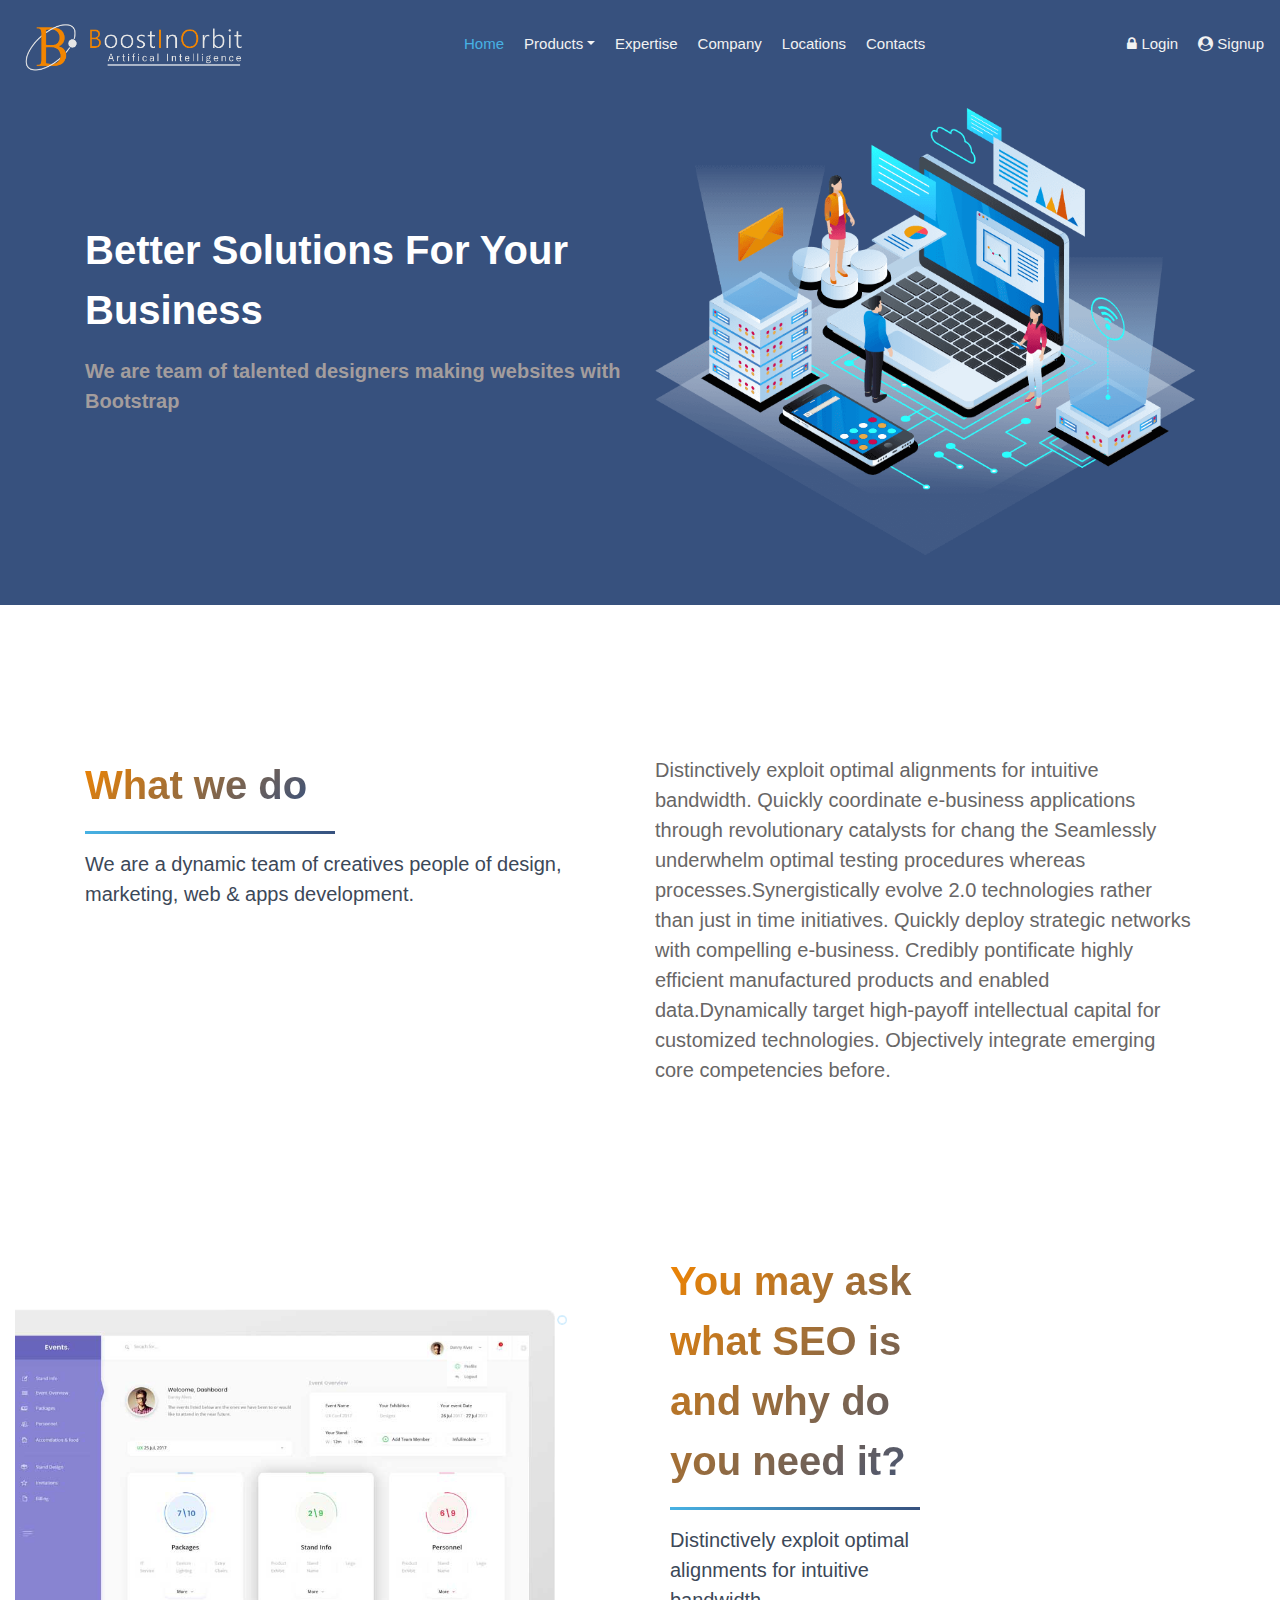
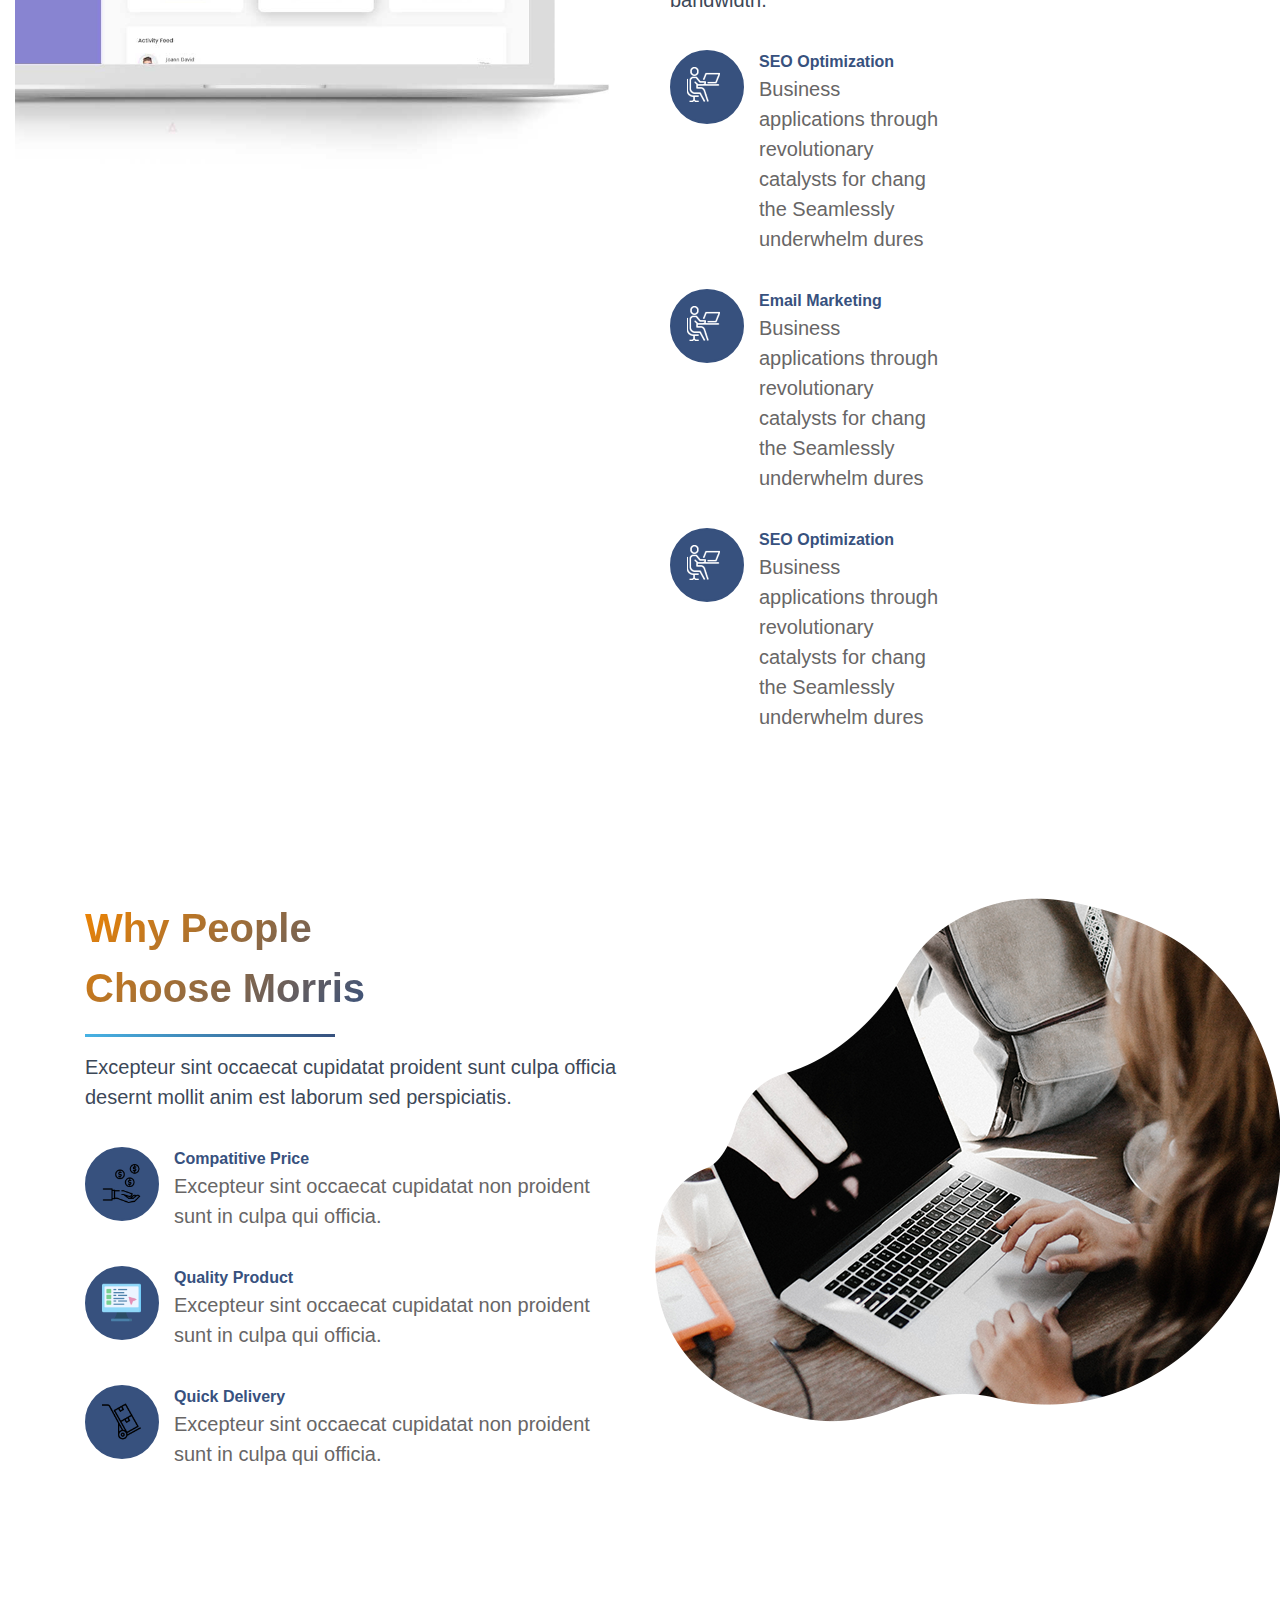
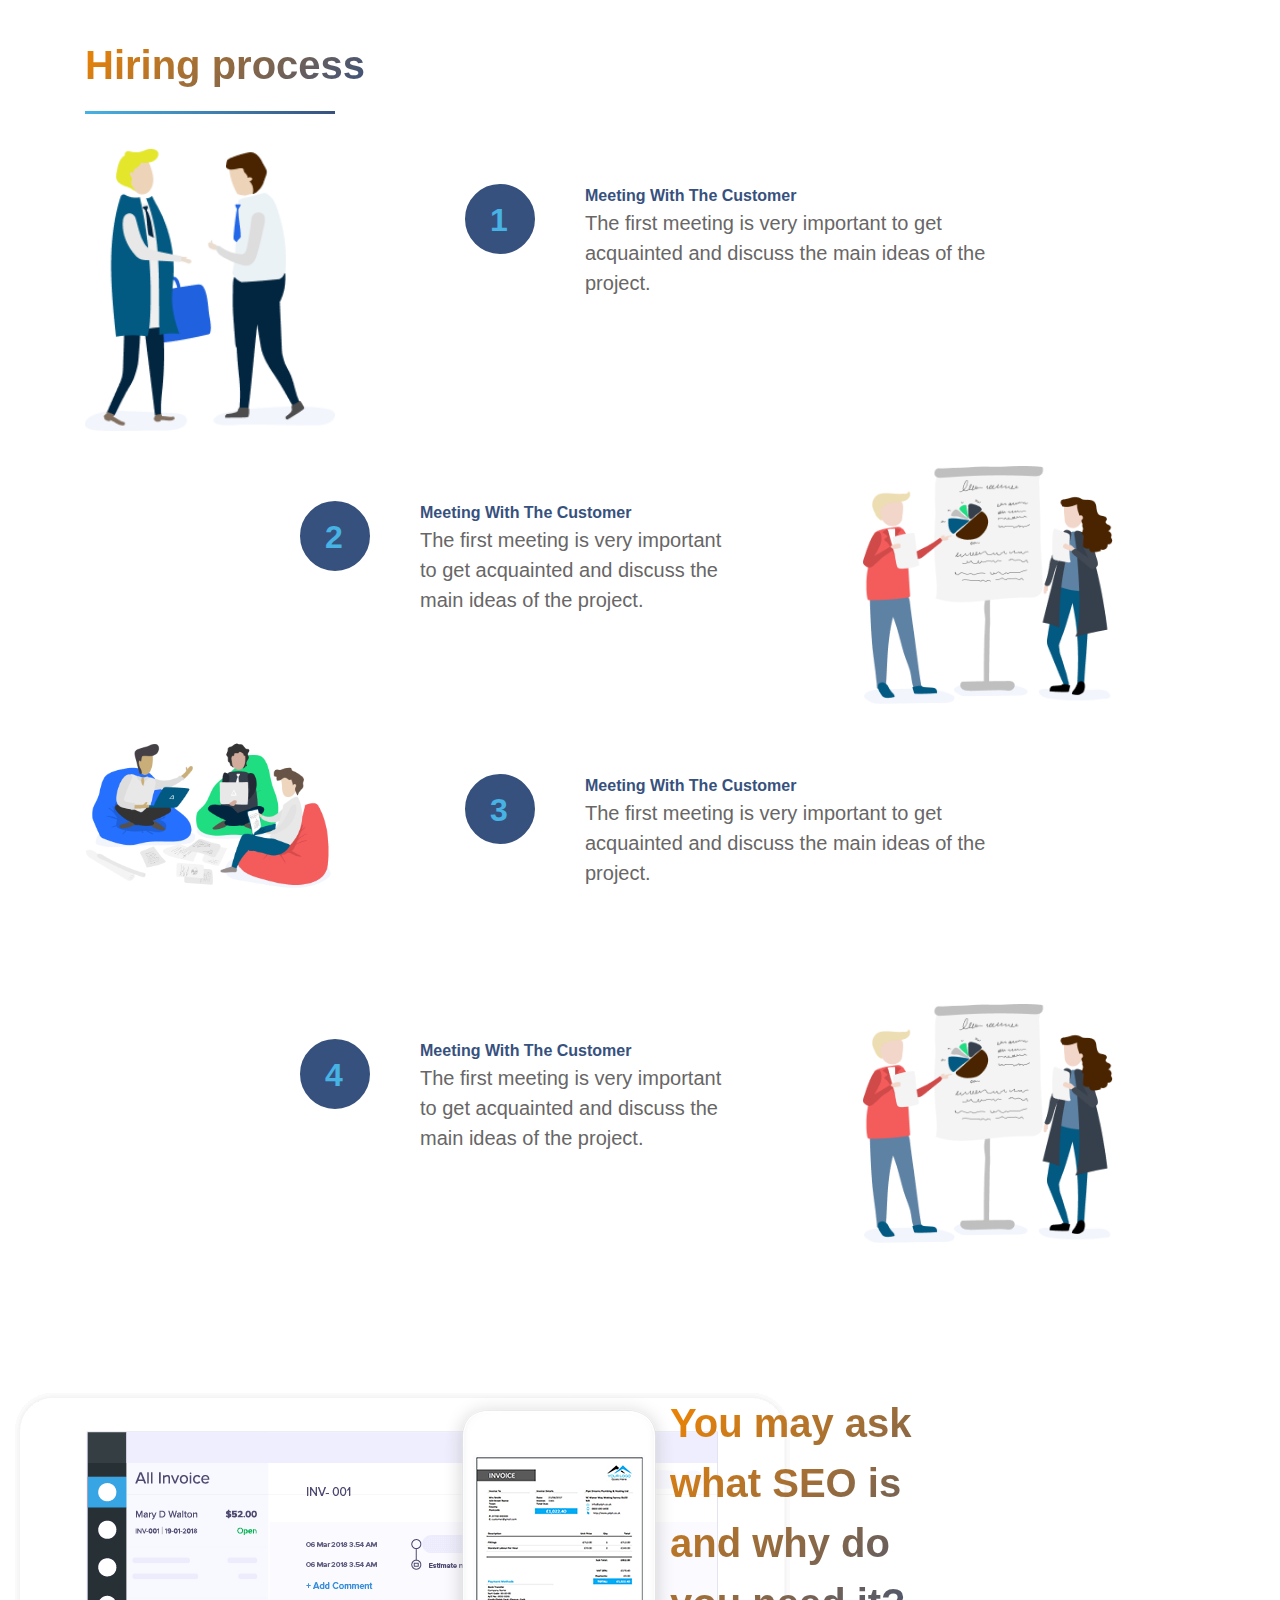
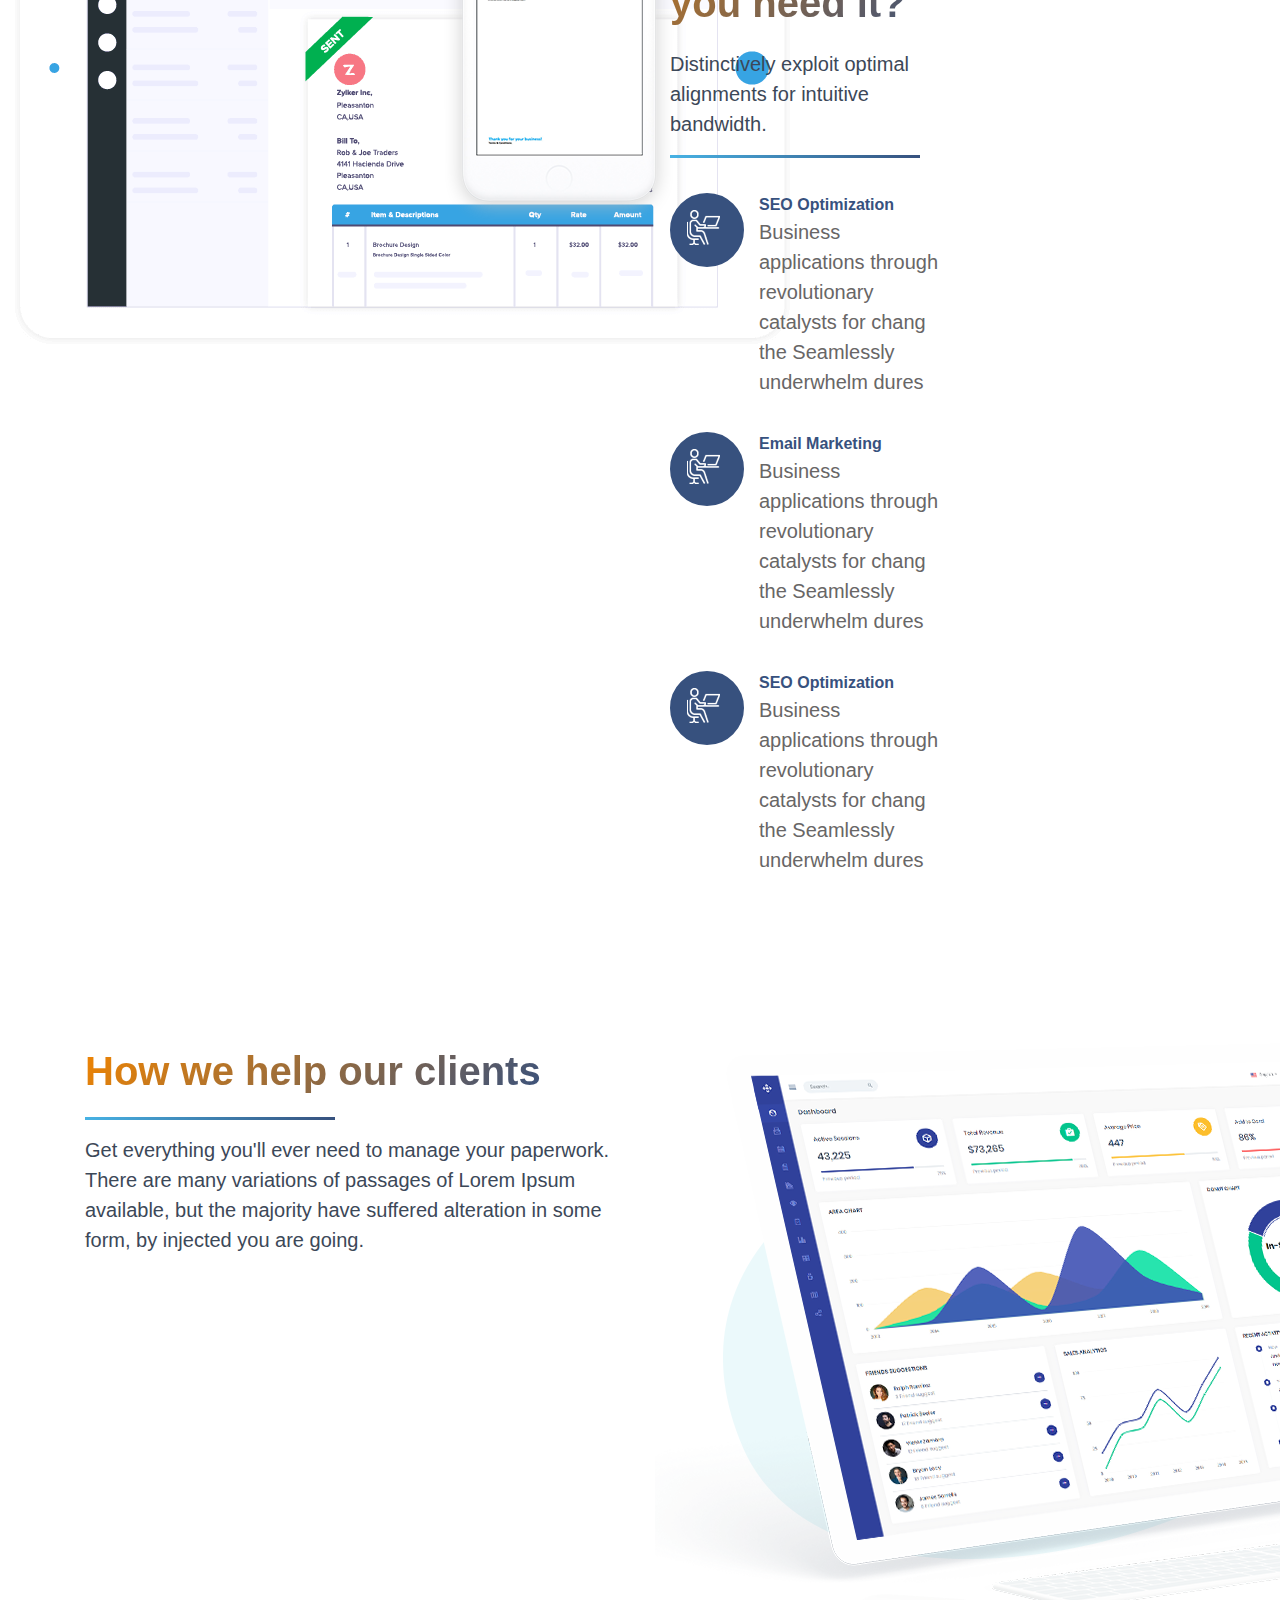
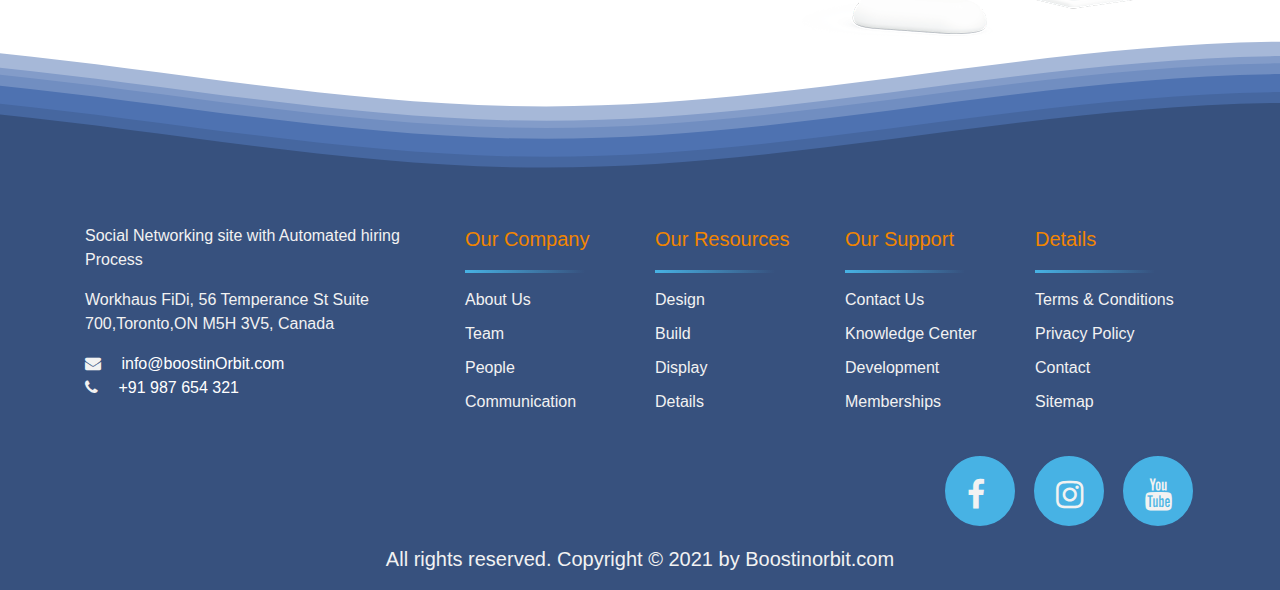
<file: main/index.html>
<!DOCTYPE html>
<html lang="en">

<head>
    <meta charset="UTF-8">
    <meta http-equiv="X-UA-Compatible" content="IE=edge">
    <meta name="viewport" content="width=device-width, initial-scale=1.0">

    <title>BoostInOrbit | Company</title>
    <link rel="icon" href="../images/icon-blue-bg.png" type="image/x-icon">
    <link rel="stylesheet" type="text/css" href="../css/custom/index.css">

    <link rel="stylesheet" href="https://maxcdn.bootstrapcdn.com/bootstrap/4.0.0/css/bootstrap.min.css">
    <link rel="stylesheet" href="https://stackpath.bootstrapcdn.com/font-awesome/4.7.0/css/font-awesome.min.css">
    <script src="https://code.jquery.com/jquery-3.2.1.slim.min.js"></script>
    <script src="https://cdnjs.cloudflare.com/ajax/libs/popper.js/1.12.9/umd/popper.min.js"></script>
    <script src="https://maxcdn.bootstrapcdn.com/bootstrap/4.0.0/js/bootstrap.min.js"></script>
    <!-- CSS only -->

</head>

<body>

    <!-- Header start -->

    <div class="fixed-top navbar navbar-expand-md navbar-light bg-dark">
        <a class="navbar-brand">
            <img src="../images/logo.png" width="250px" alt="BoostInOrbit">
        </a>

        <div class="collapse navbar-collapse" id="menu">
            <div class="navbar-nav ml-lg-auto">
                <ul class="nav-item ih_hpa ">
                    <li>
                        <a href="./index.html" class="fwc_pa  active">Home</a>
                    </li>
                    <li class="dropdown menu-large left-m-20">
                        <a href="./developer.html" class="dropdown-toggle" data-toggle="dropdown">Products</a>
                        <ul class="dropdown-menu ">
                            <li class="dropdown-item">
                                <div class="row">
                                    <div class="col-md-6 col-lg-3 text-center">

                                        <a href="#">
                                            <img src="../images/hero-combo-menu-thumb.jpg" style="width: 80%;">
                                        </a>
                                        <p>Switchgear Products</p>
                                        <a class="dropdown-item" href="#">OSM Recloser </a>
                                        <a class="dropdown-item" href="#">VISI-SWITCH<sup>&reg;</sup></a>
                                        <a class="dropdown-item" href="#">Ground Mount Kiosk </a>
                                        <a class="dropdown-item" href="#">Accessories</a>

                                    </div>
                                    <div class="col-md-6 col-lg-3 text-center">

                                        <a href="#">
                                            <img src="../images/RC15-menu-7x5.png" style="width: 80%;">
                                        </a>
                                        <p>Switchgear Products</p>
                                        <a class="dropdown-item" href="#">OSM Recloser </a>
                                        <a class="dropdown-item" href="#">VISI-SWITCH<sup>&reg;</sup></a>
                                        <a class="dropdown-item" href="#">Ground Mount Kiosk </a>
                                        <a class="dropdown-item" href="#">Accessories</a>

                                    </div>
                                    <div class="col-md-6 col-lg-3 text-center">

                                        <a href="#">
                                            <img src="../images/CMS-software-screens-7x5.jpg" style="width: 80%;">
                                        </a>
                                        <p>Switchgear Products</p>
                                        <a class="dropdown-item" href="#">OSM Recloser </a>
                                        <a class="dropdown-item" href="#">VISI-SWITCH<sup>&reg;</sup></a>
                                        <a class="dropdown-item" href="#">Ground Mount Kiosk </a>
                                        <a class="dropdown-item" href="#">Accessories</a>

                                    </div>
                                    <div class="col-md-6 col-lg-3 text-center">

                                        <a href="#">
                                            <img src="../images/testing-lab-7x5.jpg" style="width: 80%;">
                                        </a>
                                        <p>Switchgear Products</p>
                                        <a class="dropdown-item" href="#">OSM Recloser </a>
                                        <a class="dropdown-item" href="#">VISI-SWITCH<sup>&reg;</sup></a>
                                        <a class="dropdown-item" href="#">Ground Mount Kiosk </a>
                                        <a class="dropdown-item" href="#">Accessories</a>

                                    </div>
                                </div>
                            </li>
                        </ul>
                    </li>
                    <li>
                        <a href="#" class="fwc_pa left-m-20 ">Expertise</a>
                    </li>
                    <li>
                        <a href="#" class="fwc_pa left-m-20 ">Company</a>
                    </li>
                    <li>
                        <a href="#" class="fwc_pa left-m-20 ">Locations</a>
                    </li>
                    <li>
                        <a href="#" class="fwc_pa left-m-20 ">Contacts</a>
                    </li>
                </ul>
            </div>
            <div class="navbar-nav ml-auto">
                <a href="#" class="fwc_pa left-m-20 "><i class="fa fa-lock"></i> Login</a>
                <a href="#" class="fwc_pa left-m-20 "><i class="fa fa-user-circle"></i> Signup</a>
            </div>
        </div>
    </div>

    <!-- Header end -->


    <!--********************** START: Banner Section  ********************************** -->
    <section class="s_ds">
        <div class="container">
            <div class="row">
                <div class="col-md-6">
                    <p class="st_pa">Better Solutions For Your Business</p>
                    <p class="sd_pa">We are team of talented designers making websites with Bootstrap</p>

                </div>
                <div class="col-md-6">
                    <img src="../images/hero-img.png" class="s_i">
                </div>
            </div>
        </div>
    </section>

    <!--********************** END: Banner Section  ********************************** -->

    <section class="top-m-section">
        <div class="container">
            <div class="row">
                <div class="col-md-6">
                    <p class="gradient">What we do</p>
                    <div class="separator"></div>
                    <p class="subt_pa">We are a dynamic team of creatives people of design, marketing, web & apps
                        development.</p>

                </div>
                <div class="col-md-6">
                    <p class="d_pa">
                        Distinctively exploit optimal alignments for intuitive bandwidth. Quickly coordinate e-business
                        applications through revolutionary catalysts for chang the Seamlessly underwhelm optimal testing
                        procedures whereas processes.Synergistically evolve 2.0 technologies rather than just in
                        time initiatives. Quickly deploy strategic networks with compelling e-business. Credibly
                        pontificate highly efficient manufactured products and enabled data.Dynamically target
                        high-payoff intellectual capital for customized technologies. Objectively integrate emerging
                        core competencies before.
                    </p>
                </div>
            </div>
        </div>
    </section>



    <section class="top-m-section">
        <div class="container-fluid">
            <div class="row">
                <div class="col-md-6">
                    <img src="../images/laptop-image.png" class="s_i">

                </div>
                <div class="col-md-6">
                    <div class="col-md-6">
                        <p class="gradient">You may ask what SEO is and why do you need it?</p>
                        <div class="separator"></div>
                        <p class="subt_pa">Distinctively exploit optimal alignments for intuitive bandwidth.
                        </p>
                        <ul class="unfeat-list list-unstyled">
                            <li class="top-m">
                                <div class="icon bi-color">
                                    <img src="../icon/performance.png" alt="">
                                </div>
                                <div class="des">
                                    <a href="#" class="fhc_pa">SEO Optimization</a>
                                    <p class="d_pa">Business applications through revolutionary catalysts for chang
                                        the Seamlessly underwhelm dures</p>
                                </div>
                            </li>
                            <li class="top-m">
                                <div class="icon bi-color">
                                    <img src="../icon/performance.png" alt="">
                                </div>
                                <div class="des">
                                    <a href="#" class="fhc_pa">Email Marketing</a>
                                    <p class="d_pa">Business applications through revolutionary catalysts for chang
                                        the Seamlessly underwhelm dures</p>
                                </div>
                            </li>
                            <li class="top-m">
                                <div class="icon bi-color">
                                    <img src="../icon/performance.png" alt="">
                                </div>
                                <div class="des">
                                    <a href="#" class="fhc_pa">SEO Optimization</a>
                                    <p class="d_pa">Business applications through revolutionary catalysts for chang
                                        the Seamlessly underwhelm dures</p>
                                </div>
                            </li>

                        </ul>

                    </div>
                </div>
            </div>
        </div>
    </section>

    <!-- ****************start section 4th ****************************** -->



    <section class="top-m-section">
        <div class="container">
            <div class="row">
                <div class="col-md-6">
                    <p class="gradient">Why People <br>Choose Morris</p>
                    <div class="separator"></div>
                    <p class="subt_pa">Excepteur sint occaecat cupidatat proident sunt culpa officia desernt mollit anim
                        est laborum sed
                        perspiciatis.</p>
                    <ul class="unfeat-list list-unstyled">
                        <li class="top-m">
                            <div class="icon bi-color">
                                <img src="../icon/give-money.png" class="icon-img" alt="">
                            </div>
                            <div class="des">
                                <a href="#" class="fhc_pa">Compatitive Price</a>
                                <p class="d_pa">Excepteur sint occaecat cupidatat non proident sunt in culpa qui
                                    officia.
                                </p>
                            </div>
                        </li>
                        <li class="top-m">
                            <div class="icon bi-color">
                                <img src="../icon/online-test.png" class="icon-img" alt="">
                            </div>
                            <div class="des">
                                <a href="#" class="fhc_pa">Quality Product
                                </a>
                                <p class="d_pa">Excepteur sint occaecat cupidatat non proident sunt in culpa qui
                                    officia.
                                </p>
                            </div>
                        </li>
                        <li class="top-m">
                            <div class="icon bi-color">
                                <img src="../icon/trolley.png" class="icon-img" alt="">
                            </div>
                            <div class="des">
                                <a href="#" class="fhc_pa">Quick Delivery</a>
                                <p class="d_pa">Excepteur sint occaecat cupidatat non proident sunt in culpa qui
                                    officia.</p>
                            </div>
                        </li>

                    </ul>

                </div>
                <div class="col-md-6">
                    <img src="../images/service.png">
                </div>


            </div>
        </div>
    </section>
    <!-- ****************END section 4th ****************************** -->

    <!-- ****************START: 5 Section ****************************** -->

    <section class="top-m-section ">
        <div class="container">
            <p class="gradient center-m-h">Hiring process</p>
            <div class="separator"></div>

            <div class="row top-m">
                <div class="col-md-5 col-lg-4">
                    <img src="../images/home-3-234x264.png" style="width:250px">
                </div>
                <div class="col-md-7 col-lg-6">

                    <ul class="unfeat-list list-unstyled">
                        <li class="top-m">
                            <div class="circle">
                                <p class="center-m-h-35 center-m-v-15 fwcwb-ahp">1</p>
                            </div>
                            <div class="des left-m-120">
                                <a href="#" class="fhc_pa">Meeting With The Customer</a>
                                <p class="d_pa">The first meeting is very important to get acquainted and discuss the
                                    main ideas of the project.
                                </p>
                            </div>
                        </li>
                    </ul>

                    </li>
                </div>
            </div>
            <div class="row top-m left-m-200">

                <div class="col-md-9 col-lg-6">

                    <ul class="unfeat-list list-unstyled">
                        <li class="top-m">
                            <div class="circle">
                                <p class="center-m-h-35 center-m-v-15 fwcwb-ahp">2</p>
                            </div>
                            <div class="des left-m-120">
                                <a href="#" class="fhc_pa">Meeting With The Customer</a>
                                <p class="d_pa">The first meeting is very important to get acquainted and discuss the
                                    main ideas of the project.
                                </p>
                            </div>
                        </li>
                    </ul>

                    </li>
                </div>
                <div class="col-md-3 col-lg-4 left-m-100">
                    <img src="../images/hom.png" style="width:250px">
                </div>
            </div>
            <div class="row top-m">

                <div class="col-md-5 col-lg-4">
                    <img src="../images/dis.png" style="width:250px">
                </div>
                <div class="col-md-7 col-lg-6">
                    <ul class="unfeat-list list-unstyled">
                        <li class="top-m">
                            <div class="circle">
                                <p class="center-m-h-35 center-m-v-15 fwcwb-ahp">3</p>
                            </div>
                            <div class="des left-m-120">
                                <a href="#" class="fhc_pa">Meeting With The Customer</a>
                                <p class="d_pa">The first meeting is very important to get acquainted and discuss the
                                    main ideas of the project.
                                </p>
                            </div>
                        </li>
                    </ul>

                    </li>
                </div>

            </div>
            <div class="row top-m-100 left-m-200">

                <div class="col-md-9 col-lg-6">

                    <ul class="unfeat-list list-unstyled">
                        <li class="top-m">
                            <div class="circle">
                                <p class="center-m-h-35 center-m-v-15 fwcwb-ahp">4</p>
                            </div>
                            <div class="des left-m-120">
                                <a href="#" class="fhc_pa">Meeting With The Customer</a>
                                <p class="d_pa">The first meeting is very important to get acquainted and discuss the
                                    main ideas of the project.
                                </p>
                            </div>
                        </li>
                    </ul>

                    </li>
                </div>
                <div class="col-md-3 col-lg-4 left-m-100">
                    <img src="../images/hom.png" style="width:250px">
                </div>
            </div>

        </div>
    </section>
    <!-- ****************END: 5 Section ****************************** -->

    <!-- ****************START: 6th Section ************************** -->
    <section class="top-m-section">
        <div class="container-fluid">
            <div class="row">
                <div class="col-md-4 ">
                    <img src="../images/tab-1.png ">

                </div>
                <div class="col-md-2">
                    <img src="../images/phone-6.png">

                </div>

                <div class="col-md-6">
                    <div class="col-md-6">
                        <p class="gradient">You may ask what SEO is and why do you need it?</p>

                        <p class="subt_pa">Distinctively exploit optimal alignments for intuitive bandwidth.
                        </p>
                        <div class="separator"></div>
                        <ul class="unfeat-list list-unstyled">
                            <li class="top-m">
                                <div class="icon bi-color">
                                    <img src="../icon/performance.png" alt="">
                                </div>
                                <div class="des">
                                    <a href="#" class="fhc_pa">SEO Optimization</a>
                                    <p class="d_pa">Business applications through revolutionary catalysts for chang
                                        the Seamlessly underwhelm dures</p>
                                </div>
                            </li>
                            <li class="top-m">
                                <div class="icon bi-color">
                                    <img src="../icon/performance.png" alt="">
                                </div>
                                <div class="des">
                                    <a href="#" class="fhc_pa">Email Marketing</a>
                                    <p class="d_pa">Business applications through revolutionary catalysts for chang
                                        the Seamlessly underwhelm dures</p>
                                </div>
                            </li>
                            <li class="top-m">
                                <div class="icon bi-color">
                                    <img src="../icon/performance.png" alt="">
                                </div>
                                <div class="des">
                                    <a href="#" class="fhc_pa">SEO Optimization</a>
                                    <p class="d_pa">Business applications through revolutionary catalysts for chang
                                        the Seamlessly underwhelm dures</p>
                                </div>
                            </li>

                        </ul>

                    </div>
                </div>
            </div>
        </div>
    </section>
    <!-- ****************END: 6th Section ************************** -->


    <!-- ****************START: 7th Section ************************** -->
    <section class="top-m-section">
        <div class="container">
            <div class="row">
                <div class="col-md-6">
                    <p class="gradient">How we help our clients</p>
                    <div class="separator"></div>
                    <p class="subt_pa">Get everything you'll ever need to manage your paperwork. There are many
                        variations of passages of Lorem Ipsum available, but the majority have suffered alteration in
                        some form, by injected you are going.
                    </p>


                </div>
                <div class="col-md-6">
                    <img src="../images/screen-1.png">
                </div>


            </div>
        </div>
    </section>

    <!-- ****************END: 7th Section ************************** -->

    <!-- ******************* START: 8th Section ***************************-->






    <!-- ******************* END: 8th Section ***************************-->

    <!-- *********************************START : footer  Section ****************************** -->
    <div>
        <svg class="waves" xmlns="https://www.w3.org/2000/svg" xmlns:xlink="https://www.w3.org/1999/xlink"
            viewBox="0 24 150 40" preserveAspectRatio="none" shape-rendering="auto">
            <defs>
                <path id="surge-animation" d="M-160 44c30 0 58-18 88-18s 58 18 88 18 58-18 88-18 58 18 88 18 v44h-352z">
                </path>
            </defs>
            <g class="surge-waves">
                <use xlink:href="#surge-animation" x="48" y="-1" fill="#a6b8d8"></use>
                <use xlink:href="#surge-animation" x="48" y="3" fill="#839cc9"></use>
                <use xlink:href="#surge-animation" x="48" y="5" fill="#718ec1"></use>
                <use xlink:href="#surge-animation" x="48" y="8" fill="#4e72b1"></use>
                <use xlink:href="#surge-animation" x="48" y="13" fill="#4667a0"></use>
                <use xlink:href="#surge-animation" x="48" y="16" fill="#37517e"></use>
            </g>
        </svg>
    </div>

    <section>

        <footer class=" footer-color">
            <hr class="horizontal dark mb-5">
            <div class="container">
                <div class=" row">
                    <div class="col-md-4 mb-4 ms-auto">

                        <div class="fwc_pa">
                            <p>Social Networking site with Automated hiring Process</p>

                            <p>Workhaus FiDi, 56 Temperance St Suite
                                700,Toronto,ON M5H 3V5, Canada</p>

                        </div>
                        <div class="email">
                            <span class="fa fa-envelope fwc_pa"></span>
                            <span class="text text-white ml-3"> info@boostinOrbit.com</span>
                        </div>
                        <div class="phone ">
                            <span class="fa fa-phone fwc_pa"></span>
                            <span class="text text-white ml-3"> +91 987 654 321</span>
                        </div>
                    </div>
                    <div class="col-md-2 col-sm-6 col-6 mb-4">
                        <div>
                            <p class="subtf_pa fcfh">Our Company</p>
                            <div class="separator-f"></div>
                            <ul class="flex-column" style="list-style:none;">
                                <li>
                                    <a class=" fwc_pa " href=" #" target="_blank">
                                        About Us
                                    </a>
                                </li>
                                <li class="top-m-10">
                                    <a class="fwc_pa top-m-10" href="#" target="_blank">
                                        Team
                                    </a>
                                </li>
                                <li class="top-m-10">
                                    <a class="fwc_pa" href="#" target="_blank">
                                        People
                                    </a>
                                </li>
                                <li class="top-m-10">
                                    <a class="fwc_pa" href="#" target="_blank">
                                        Communication
                                    </a>
                                </li>
                            </ul>
                        </div>
                    </div>
                    <div class="col-md-2 col-sm-6 col-6 mb-4">
                        <div>
                            <p class="subtf_pa fcfh">Our Resources</p>
                            <div class="separator-f"></div>
                            <ul class="flex-column" style="list-style:none;">
                                <li class="nav-item">
                                    <a class="fwc_pa" href="#" target="_blank">
                                        Design
                                    </a>
                                </li>
                                <li class="top-m-10">
                                    <a class="fwc_pa" href="#" target="_blank">
                                        Build
                                    </a>
                                </li>
                                <li class="top-m-10">
                                    <a class="fwc_pa" href="#" target="_blank">
                                        Display
                                    </a>
                                </li>
                                <li class="top-m-10">
                                    <a class="fwc_pa" href="#" target="_blank">
                                        Details
                                    </a>
                                </li>
                            </ul>
                        </div>
                    </div>
                    <div class="col-md-2 col-sm-6 col-6 mb-4">
                        <div>
                            <p class="subtf_pa fcfh">Our Support</p>
                            <div class="separator-f"></div>
                            <ul class="flex-column" style="list-style:none;">
                                <li>
                                    <a class="fwc_pa" href="#" target="_blank">
                                        Contact Us
                                    </a>
                                </li>
                                <li class="top-m-10">
                                    <a class="fwc_pa" href="#" target="_blank">
                                        Knowledge Center
                                    </a>
                                </li>
                                <li class="top-m-10">
                                    <a class="fwc_pa" href="#" target="_blank">
                                        Development
                                    </a>
                                </li>
                                <li class="top-m-10">
                                    <a class="fwc_pa" href="#" target="_blank">
                                        Memberships
                                    </a>
                                </li>
                            </ul>
                        </div>
                    </div>
                    <div class="col-md-2 col-sm-6 col-6 mb-4 me-auto">
                        <div>
                            <p class="subtf_pa fcfh ">Details</p>
                            <div class="separator-f"></div>
                            <ul class="flex-column" style="list-style:none;">
                                <li class="">
                                    <a class="fwc_pa" href="#" target="_blank">
                                        Terms &amp; Conditions
                                    </a>
                                </li>
                                <li class="top-m-10 ">
                                    <a class="fwc_pa" href="#" target="_blank">
                                        Privacy Policy
                                    </a>
                                </li>
                                <li class="top-m-10">
                                    <a class="fwc_pa" href="#" target="_blank">
                                        Contact
                                    </a>
                                </li>
                                <li class="top-m-10">
                                    <a class="fwc_pa" href="#" target="_blank">
                                        Sitemap
                                    </a>
                                </li>
                            </ul>
                        </div>
                    </div>

                    <ul class="unfeat-list ml-auto" style="list-style:none ;">
                        <li>
                            <div class="icon fi-color ">
                                <a href="https://www.facebook.com/" target="_blank" class="fwc_pa fwcwb-ahp left-m-7"><i
                                        class="fa fa-facebook" aria-hidden="true"></i></a>

                            </div>
                            <div class="icon fi-color">
                                <a href="https://www.instagram.com/" target="_blank"
                                    class="fwc_pa fwcwb-ahp left-m-7"><i class="fa fa-instagram"
                                        aria-hidden="true"></i></a>
                            </div>
                            <div class="icon fi-color">
                                <a href="https://www.youtube.com/" target="_blank" class="fwc_pa fwcwb-ahp left-m-7"><i
                                        class="fa fa-youtube" aria-hidden="true"></i></a>
                            </div>

                        </li>
                    </ul>


                    <div class="col-12">
                        <div class="text-center">
                            <p class="subtf_pa fwc_pa">
                                All rights reserved. Copyright © 2021 by Boostinorbit.com
                            </p>
                        </div>
                    </div>
                </div>
            </div>
        </footer>
    </section>


    <!-- *********************************END : footer  Section ****************************** -->




</body>

</html>
</file>
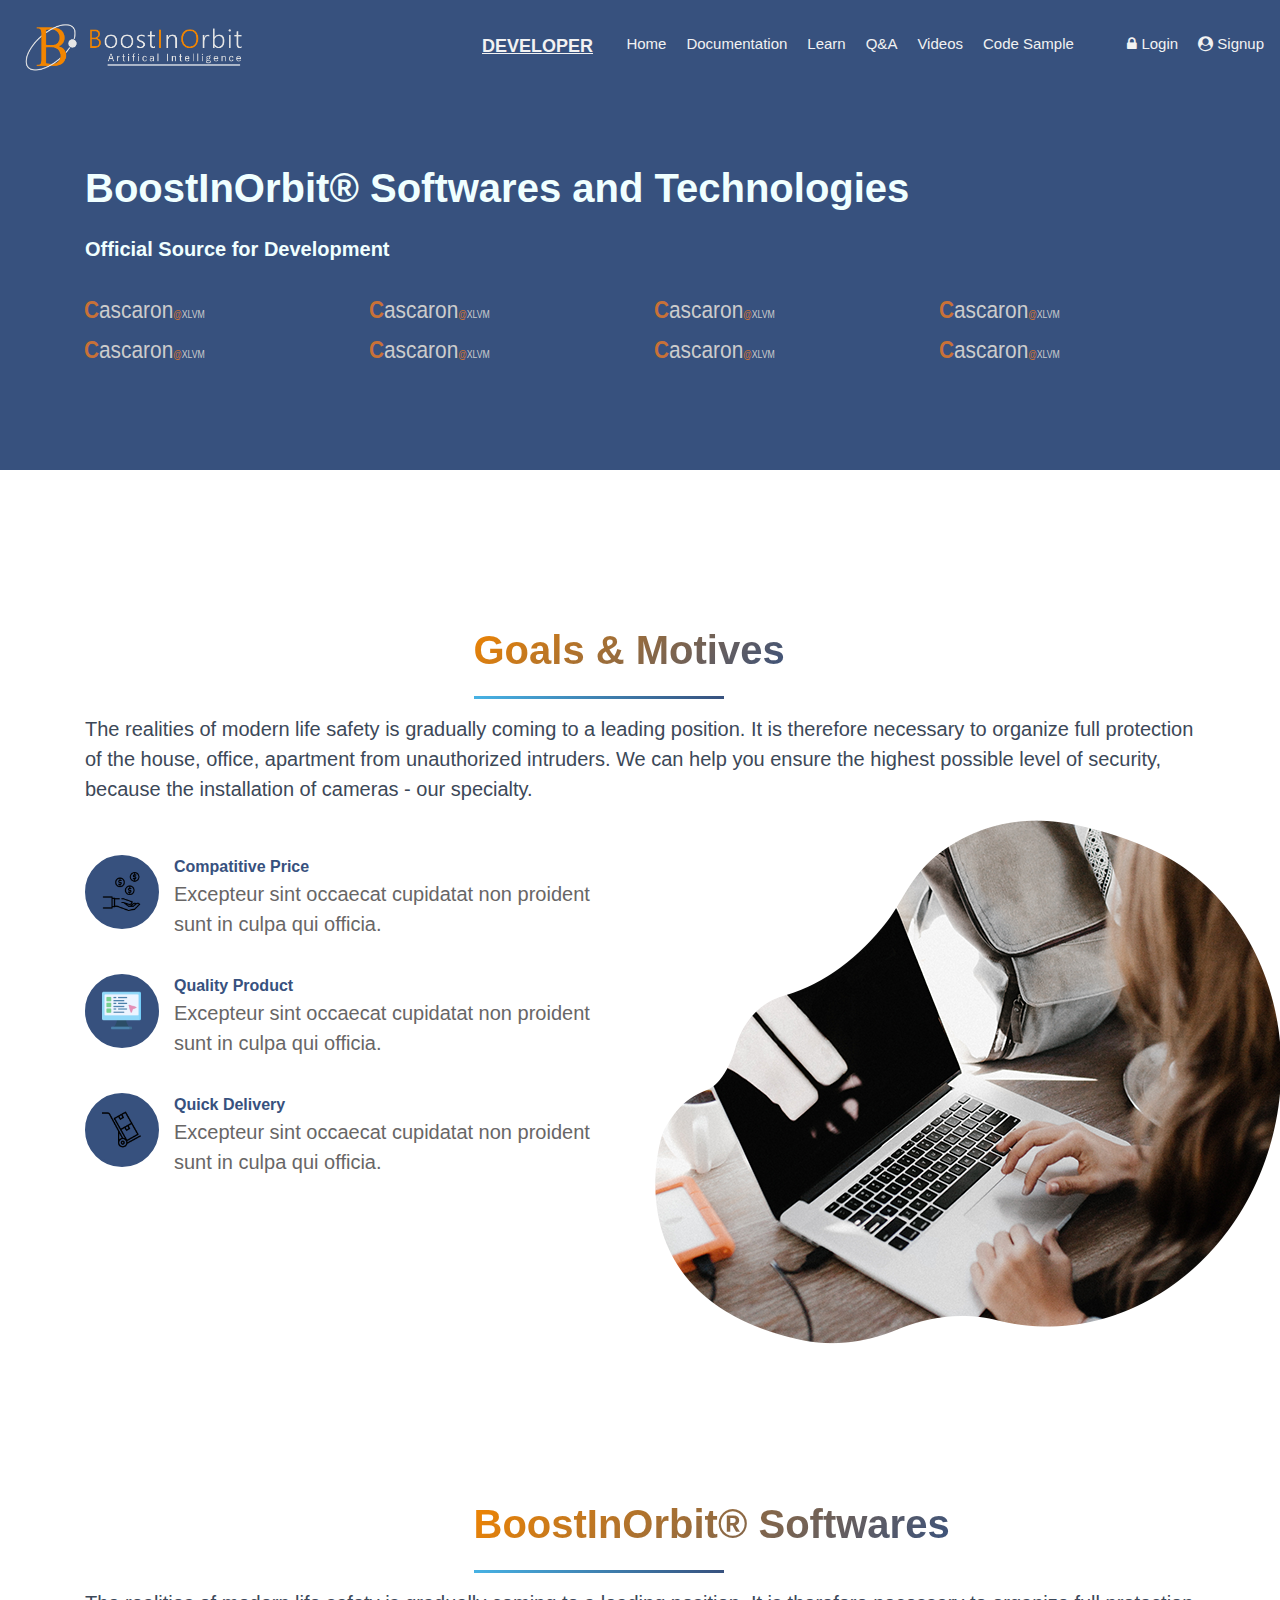
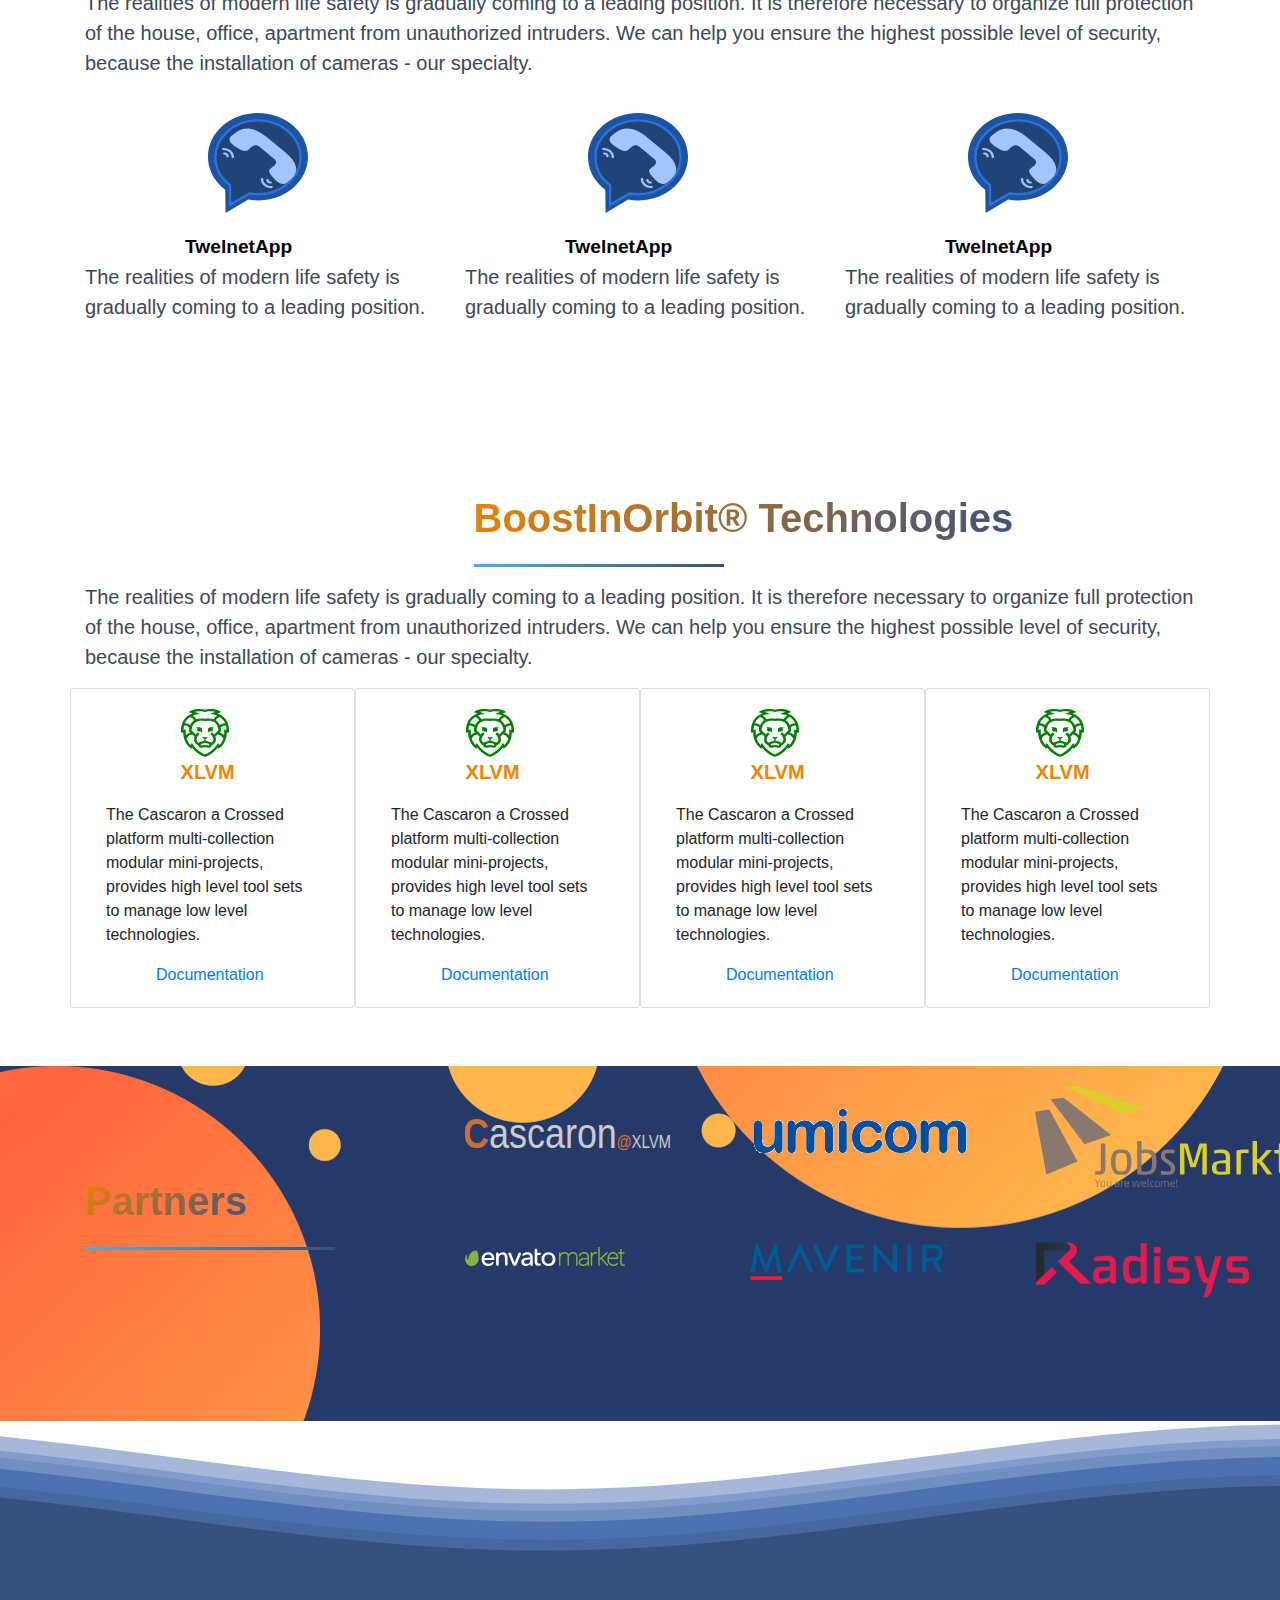
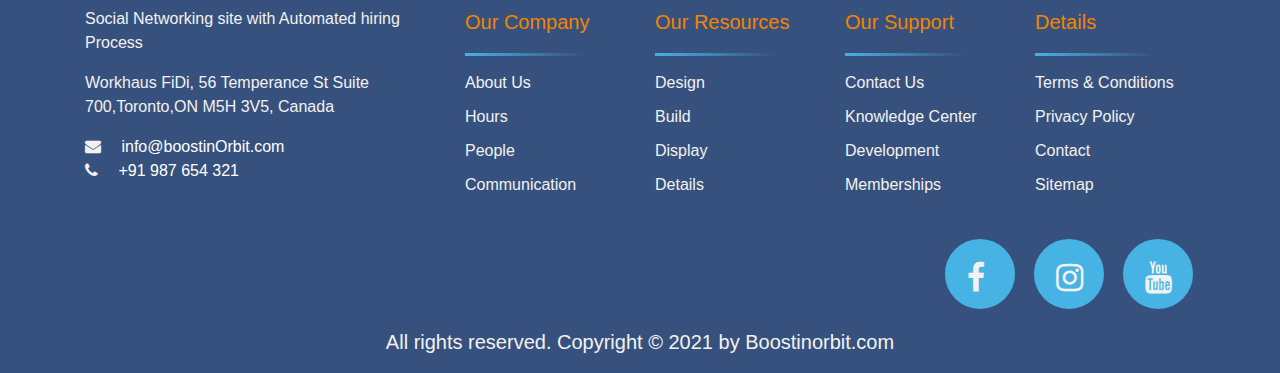
<file: main/developer.html>
<!DOCTYPE html>
<html lang="en">
  <head>
    <meta charset="UTF-8" />
    <meta http-equiv="X-UA-Compatible" content="IE=edge" />
    <meta name="viewport" content="width=device-width, initial-scale=1.0" />

    <title>BoostInOrbit | developer</title>
    <link rel="icon" href="../images/icon-blue-bg.png" type="image/x-icon" />
    <link rel="stylesheet" type="text/css" href="../css/custom/index.css" />
    <link rel="stylesheet" type="text/css" href="../css/custom/developer.css" />

    <link
      rel="stylesheet"
      href="https://maxcdn.bootstrapcdn.com/bootstrap/4.0.0/css/bootstrap.min.css"
    />
    <link
      rel="stylesheet"
      href="https://stackpath.bootstrapcdn.com/font-awesome/4.7.0/css/font-awesome.min.css"
    />
    <script src="https://code.jquery.com/jquery-3.2.1.slim.min.js"></script>
    <script src="https://cdnjs.cloudflare.com/ajax/libs/popper.js/1.12.9/umd/popper.min.js"></script>
    <script src="https://maxcdn.bootstrapcdn.com/bootstrap/4.0.0/js/bootstrap.min.js"></script>
    <!-- CSS only -->
  </head>

  <body>
    <!-- Header start -->

    <div class="fixed-top navbar navbar-expand-md navbar-light bg-dark">
      <a href="./index.html" class="navbar-brand">
        <img src="../images/logo.png" width="250px" alt="BoostInOrbit" />
      </a>

      <p class="fwc_pa left-m-200 top-m-20 underline fs_pa">DEVELOPER</p>

      <div class="collapse navbar-collapse" id="menu">
        <div class="navbar-nav ml-lg-auto">
          <a href="./index.html" class="fwc_pa">Home</a>
          <a href="#" class="fwc_pa left-m-20">Documentation</a>
          <a href="#" class="fwc_pa left-m-20">Learn</a>
          <a href="#" class="fwc_pa left-m-20">Q&A</a>
          <a href="#" class="fwc_pa left-m-20">Videos</a>
          <a href="#" class="fwc_pa left-m-20">Code Sample</a>
        </div>
        <div class="navbar-nav ml-auto">
          <a href="#" class="fwc_pa left-m-20"
            ><i class="fa fa-lock"></i> Login</a
          >
          <a href="#" class="fwc_pa left-m-20"
            ><i class="fa fa-user-circle"></i> Signup</a
          >
        </div>
      </div>
    </div>

    <!-- Header end -->

    <!--********************** START: Banner Section  ********************************** -->
    <section class="s_ds">
      <div class="container height-100">
        <div class="row">
          <div class="col-md-12">
            <p class="btext-color st_pa top-m-100">
              BoostInOrbit® Softwares and Technologies
            </p>
            <p class="btext-color sd_pa">Official Source for Development</p>
          </div>
        </div>
        <div class="row top-m-20">
          <div class="col-3 bifl">
            <a href="#"
              ><img src="../icon/Cascaron.svg" class="img-responsive"
            /></a>
          </div>
          <div class="col-3 bifl">
            <a href="#"
              ><img src="../icon/Cascaron.svg" class="img-responsive"
            /></a>
          </div>
          <div class="col-3 bifl">
            <a href="#"
              ><img src="../icon/Cascaron.svg" class="img-responsive"
            /></a>
          </div>
          <div class="col-3 bifl">
            <a href="#"
              ><img src="../icon/Cascaron.svg" class="img-responsive"
            /></a>
          </div>
        </div>

        <div class="row top-m-20 padding-bottom-110">
          <div class="col-3 bifl">
            <a href="#"
              ><img src="../icon/Cascaron.svg" class="img-responsive"
            /></a>
          </div>
          <div class="col-3 bifl">
            <a href="#"
              ><img src="../icon/Cascaron.svg" class="img-responsive"
            /></a>
          </div>
          <div class="col-3 bifl">
            <a href="#"
              ><img src="../icon/Cascaron.svg" class="img-responsive"
            /></a>
          </div>
          <div class="col-3 bifl">
            <a href="#"
              ><img src="../icon/Cascaron.svg" class="img-responsive"
            /></a>
          </div>
        </div>
      </div>
    </section>

    <!--********************** END: Banner Section  ********************************** -->

    <!-- ****************start section 1st ****************************** -->
    <section class="top-m-section">
      <div class="container">
        <div>
          <p class="gradient center-m-h-35">Goals & Motives</p>
          <div class="separator center-m-h-35"></div>
          <p class="subt_pa">
            The realities of modern life safety is gradually coming to a leading
            position. It is therefore necessary to organize full protection of
            the house, office, apartment from unauthorized intruders. We can
            help you ensure the highest possible level of security, because the
            installation of cameras - our specialty.
          </p>
        </div>
        <div class="row">
          <div class="col-md-6">
            <ul class="unfeat-list list-unstyled">
              <li class="top-m">
                <div class="icon bi-color">
                  <img src="../icon/give-money.png" class="icon-img" alt="" />
                </div>
                <div class="des">
                  <a href="#" class="fhc_pa">Compatitive Price</a>
                  <p class="d_pa">
                    Excepteur sint occaecat cupidatat non proident sunt in culpa
                    qui officia.
                  </p>
                </div>
              </li>
              <li class="top-m">
                <div class="icon bi-color">
                  <img src="../icon/online-test.png" class="icon-img" alt="" />
                </div>
                <div class="des">
                  <a href="#" class="fhc_pa">Quality Product </a>
                  <p class="d_pa">
                    Excepteur sint occaecat cupidatat non proident sunt in culpa
                    qui officia.
                  </p>
                </div>
              </li>
              <li class="top-m">
                <div class="icon bi-color">
                  <img src="../icon/trolley.png" class="icon-img" alt="" />
                </div>
                <div class="des">
                  <a href="#" class="fhc_pa">Quick Delivery</a>
                  <p class="d_pa">
                    Excepteur sint occaecat cupidatat non proident sunt in culpa
                    qui officia.
                  </p>
                </div>
              </li>
            </ul>
          </div>
          <div class="col-md-6">
            <img src="../images/service.png" />
          </div>
        </div>
      </div>
    </section>
    <!-- ****************END section 1st ****************************** -->

    <!-- ****************START: 2nd Section ****************************** -->
    <section class="top-m-section">
      <div class="container">
        <div>
          <p class="gradient center-m-h-35">BoostInOrbit® Softwares</p>
          <div class="separator center-m-h-35"></div>
          <p class="subt_pa">
            The realities of modern life safety is gradually coming to a leading
            position. It is therefore necessary to organize full protection of
            the house, office, apartment from unauthorized intruders. We can
            help you ensure the highest possible level of security, because the
            installation of cameras - our specialty.
          </p>
        </div>
        <div class="row top-m">
          <div class="col-md-4">
            <img
              src="../icon/twelnetApp_icon.svg"
              style="width: 100px"
              class="center-m-h-35 padding-bottom-20"
            />
            <br />
            <a
              href="#"
              class="left-m-100 fs_pa"
              style="color: black; font-weight: bold"
              >TwelnetApp</a
            >
            <p class="subt_pa">
              The realities of modern life safety is gradually coming to a
              leading position.
            </p>
          </div>
          <div class="col-md-4">
            <img
              src="../icon/twelnetApp_icon.svg"
              style="width: 100px"
              class="center-m-h-35 padding-bottom-20"
            />
            <br />
            <a
              href="#"
              class="left-m-100 fs_pa"
              style="color: black; font-weight: bold"
              >TwelnetApp</a
            >
            <p class="subt_pa">
              The realities of modern life safety is gradually coming to a
              leading position.
            </p>
          </div>
          <div class="col-md-4">
            <img
              src="../icon/twelnetApp_icon.svg"
              style="width: 100px"
              class="center-m-h-35 padding-bottom-20"
            />
            <br />
            <a
              href="#"
              class="left-m-100 fs_pa"
              style="color: black; font-weight: bold"
              >TwelnetApp</a
            >
            <p class="subt_pa">
              The realities of modern life safety is gradually coming to a
              leading position.
            </p>
          </div>
        </div>
      </div>
    </section>

    <!-- ****************END: 3rd Section ****************************** -->
    <section class="top-m-section">
      <div class="container">
        <div>
          <p class="gradient center-m-h-35">BoostInOrbit® Technologies</p>
          <div class="separator center-m-h-35"></div>
          <p class="subt_pa">
            The realities of modern life safety is gradually coming to a leading
            position. It is therefore necessary to organize full protection of
            the house, office, apartment from unauthorized intruders. We can
            help you ensure the highest possible level of security, because the
            installation of cameras - our specialty.
          </p>
        </div>

        <div class="row">
          <div class="card col-md-3">
            <div class="card-body">
              <img src="../icon/xlvm.svg" class="center-m-h-35" />
              <p
                class="center-m-h-35"
                style="font-size: 20px; font-weight: bold; color: #f28500"
              >
                XLVM
              </p>
              <p style="">
                The Cascaron a Crossed platform multi-collection modular
                mini-projects, provides high level tool sets to manage low level
                technologies.
              </p>
              <a href="" class="left-m-50">Documentation</a>
            </div>
          </div>
          <div class="card col-md-3">
            <div class="card-body">
              <img src="../icon/xlvm.svg" class="center-m-h-35" />
              <p
                class="center-m-h-35"
                style="font-size: 20px; font-weight: bold; color: #f28500"
              >
                XLVM
              </p>
              <p style="">
                The Cascaron a Crossed platform multi-collection modular
                mini-projects, provides high level tool sets to manage low level
                technologies.
              </p>
              <a href="" class="left-m-50">Documentation</a>
            </div>
          </div>
          <div class="card col-md-3">
            <div class="card-body">
              <img src="../icon/xlvm.svg" class="center-m-h-35" />
              <p
                class="center-m-h-35"
                style="font-size: 20px; font-weight: bold; color: #f28500"
              >
                XLVM
              </p>
              <p style="">
                The Cascaron a Crossed platform multi-collection modular
                mini-projects, provides high level tool sets to manage low level
                technologies.
              </p>
              <a href="" class="left-m-50">Documentation</a>
            </div>
          </div>
          <div class="card col-md-3">
            <div class="card-body">
              <img src="../icon/xlvm.svg" class="center-m-h-35" />
              <p
                class="center-m-h-35"
                style="font-size: 20px; font-weight: bold; color: #f28500"
              >
                XLVM
              </p>
              <p style="">
                The Cascaron a Crossed platform multi-collection modular
                mini-projects, provides high level tool sets to manage low level
                technologies.
              </p>
              <a href="" class="left-m-50">Documentation</a>
            </div>
          </div>
        </div>
      </div>
    </section>

    <!-- ****************START: 3rd Section ****************************** -->

    <section class="s_ds bkg">
      <div class="container">
        <div class="row">
          <div class="col-md-4">
            <p class="gradient st_pa">Partners</p>
            <div class="separator"></div>
          </div>
          <div class="offset-0 col-md-2 top-m-50">
            <img src="../icon/Cascaron.svg" />
          </div>
          <div class="offset-1 col-md-2 top-m-20">
            <img src="../icon/umicom.gif" />
          </div>
          <div class="offset-1 col-md-2 top-m-20">
            <img src="../icon/job_markt_logo.svg" />
          </div>
        </div>
        <div class="row padding-bottom-110" style="margin-top: -5%">
          <div class="offset-4"></div>
          <div class="offset-0 col-md-2 top-m">
            <img src="../icon/envatomarket.svg" />
          </div>
          <div class="offset-1 col-md-2 top-m">
            <img src="../icon/Mavenir.png" style="width: 200px" />
          </div>
          <div class="offset-1 col-md-2 top-m-20">
            <img src="../icon/Radisys.webp" />
          </div>
        </div>
      </div>
    </section>

    <!-- ****************END: 3rd Section ****************************** -->

    <!-- *********************************START : footer  Section ****************************** -->
    <div>
      <svg
        class="waves"
        xmlns="https://www.w3.org/2000/svg"
        xmlns:xlink="https://www.w3.org/1999/xlink"
        viewBox="0 24 150 40"
        preserveAspectRatio="none"
        shape-rendering="auto"
      >
        <defs>
          <path
            id="surge-animation"
            d="M-160 44c30 0 58-18 88-18s 58 18 88 18 58-18 88-18 58 18 88 18 v44h-352z"
          ></path>
        </defs>
        <g class="surge-waves">
          <use xlink:href="#surge-animation" x="48" y="-1" fill="#a6b8d8"></use>
          <use xlink:href="#surge-animation" x="48" y="3" fill="#839cc9"></use>
          <use xlink:href="#surge-animation" x="48" y="5" fill="#718ec1"></use>
          <use xlink:href="#surge-animation" x="48" y="8" fill="#4e72b1"></use>
          <use xlink:href="#surge-animation" x="48" y="13" fill="#4667a0"></use>
          <use xlink:href="#surge-animation" x="48" y="16" fill="#37517e"></use>
        </g>
      </svg>
    </div>

    <section>
      <footer class="footer-color">
        <hr class="horizontal dark mb-5" />
        <div class="container">
          <div class="row">
            <div class="col-md-4 mb-4 ms-auto">
              <div class="fwc_pa">
                <p>Social Networking site with Automated hiring Process</p>

                <p>
                  Workhaus FiDi, 56 Temperance St Suite 700,Toronto,ON M5H 3V5,
                  Canada
                </p>
              </div>
              <div class="email">
                <span class="fa fa-envelope fwc_pa"></span>
                <span class="text text-white ml-3"> info@boostinOrbit.com</span>
              </div>
              <div class="phone">
                <span class="fa fa-phone fwc_pa"></span>
                <span class="text text-white ml-3"> +91 987 654 321</span>
              </div>
            </div>
            <div class="col-md-2 col-sm-6 col-6 mb-4">
              <div>
                <p class="subtf_pa fcfh">Our Company</p>
                <div class="separator-f"></div>
                <ul class="flex-column" style="list-style: none">
                  <li>
                    <a class="fwc_pa" href=" #" target="_blank"> About Us </a>
                  </li>
                  <li class="top-m-10">
                    <a class="fwc_pa top-m-10" href="#" target="_blank">
                      Hours
                    </a>
                  </li>
                  <li class="top-m-10">
                    <a class="fwc_pa" href="#" target="_blank"> People </a>
                  </li>
                  <li class="top-m-10">
                    <a class="fwc_pa" href="#" target="_blank">
                      Communication
                    </a>
                  </li>
                </ul>
              </div>
            </div>
            <div class="col-md-2 col-sm-6 col-6 mb-4">
              <div>
                <p class="subtf_pa fcfh">Our Resources</p>
                <div class="separator-f"></div>
                <ul class="flex-column" style="list-style: none">
                  <li class="nav-item">
                    <a class="fwc_pa" href="#" target="_blank"> Design </a>
                  </li>
                  <li class="top-m-10">
                    <a class="fwc_pa" href="#" target="_blank"> Build </a>
                  </li>
                  <li class="top-m-10">
                    <a class="fwc_pa" href="#" target="_blank"> Display </a>
                  </li>
                  <li class="top-m-10">
                    <a class="fwc_pa" href="#" target="_blank"> Details </a>
                  </li>
                </ul>
              </div>
            </div>
            <div class="col-md-2 col-sm-6 col-6 mb-4">
              <div>
                <p class="subtf_pa fcfh">Our Support</p>
                <div class="separator-f"></div>
                <ul class="flex-column" style="list-style: none">
                  <li>
                    <a class="fwc_pa" href="#" target="_blank"> Contact Us </a>
                  </li>
                  <li class="top-m-10">
                    <a class="fwc_pa" href="#" target="_blank">
                      Knowledge Center
                    </a>
                  </li>
                  <li class="top-m-10">
                    <a class="fwc_pa" href="#" target="_blank"> Development </a>
                  </li>
                  <li class="top-m-10">
                    <a class="fwc_pa" href="#" target="_blank"> Memberships </a>
                  </li>
                </ul>
              </div>
            </div>
            <div class="col-md-2 col-sm-6 col-6 mb-4 me-auto">
              <div>
                <p class="subtf_pa fcfh">Details</p>
                <div class="separator-f"></div>
                <ul class="flex-column" style="list-style: none">
                  <li class="">
                    <a class="fwc_pa" href="#" target="_blank">
                      Terms &amp; Conditions
                    </a>
                  </li>
                  <li class="top-m-10">
                    <a class="fwc_pa" href="#" target="_blank">
                      Privacy Policy
                    </a>
                  </li>
                  <li class="top-m-10">
                    <a class="fwc_pa" href="#" target="_blank"> Contact </a>
                  </li>
                  <li class="top-m-10">
                    <a class="fwc_pa" href="#" target="_blank"> Sitemap </a>
                  </li>
                </ul>
              </div>
            </div>

            <ul class="unfeat-list ml-auto" style="list-style: none">
              <li>
                <div class="icon fi-color">
                  <a
                    href="https://www.facebook.com/"
                    target="_blank"
                    class="fwc_pa fwcwb-ahp left-m-7"
                    ><i class="fa fa-facebook" aria-hidden="true"></i
                  ></a>
                </div>
                <div class="icon fi-color">
                  <a
                    href="https://www.instagram.com/"
                    target="_blank"
                    class="fwc_pa fwcwb-ahp left-m-7"
                    ><i class="fa fa-instagram" aria-hidden="true"></i
                  ></a>
                </div>
                <div class="icon fi-color">
                  <a
                    href="https://www.youtube.com/"
                    target="_blank"
                    class="fwc_pa fwcwb-ahp left-m-7"
                    ><i class="fa fa-youtube" aria-hidden="true"></i
                  ></a>
                </div>
              </li>
            </ul>

            <div class="col-12">
              <div class="text-center">
                <p class="subtf_pa fwc_pa">
                  All rights reserved. Copyright © 2021 by Boostinorbit.com
                </p>
              </div>
            </div>
          </div>
        </div>
      </footer>
    </section>

    <!-- *********************************END : footer  Section ****************************** -->
  </body>
</html>
</file>
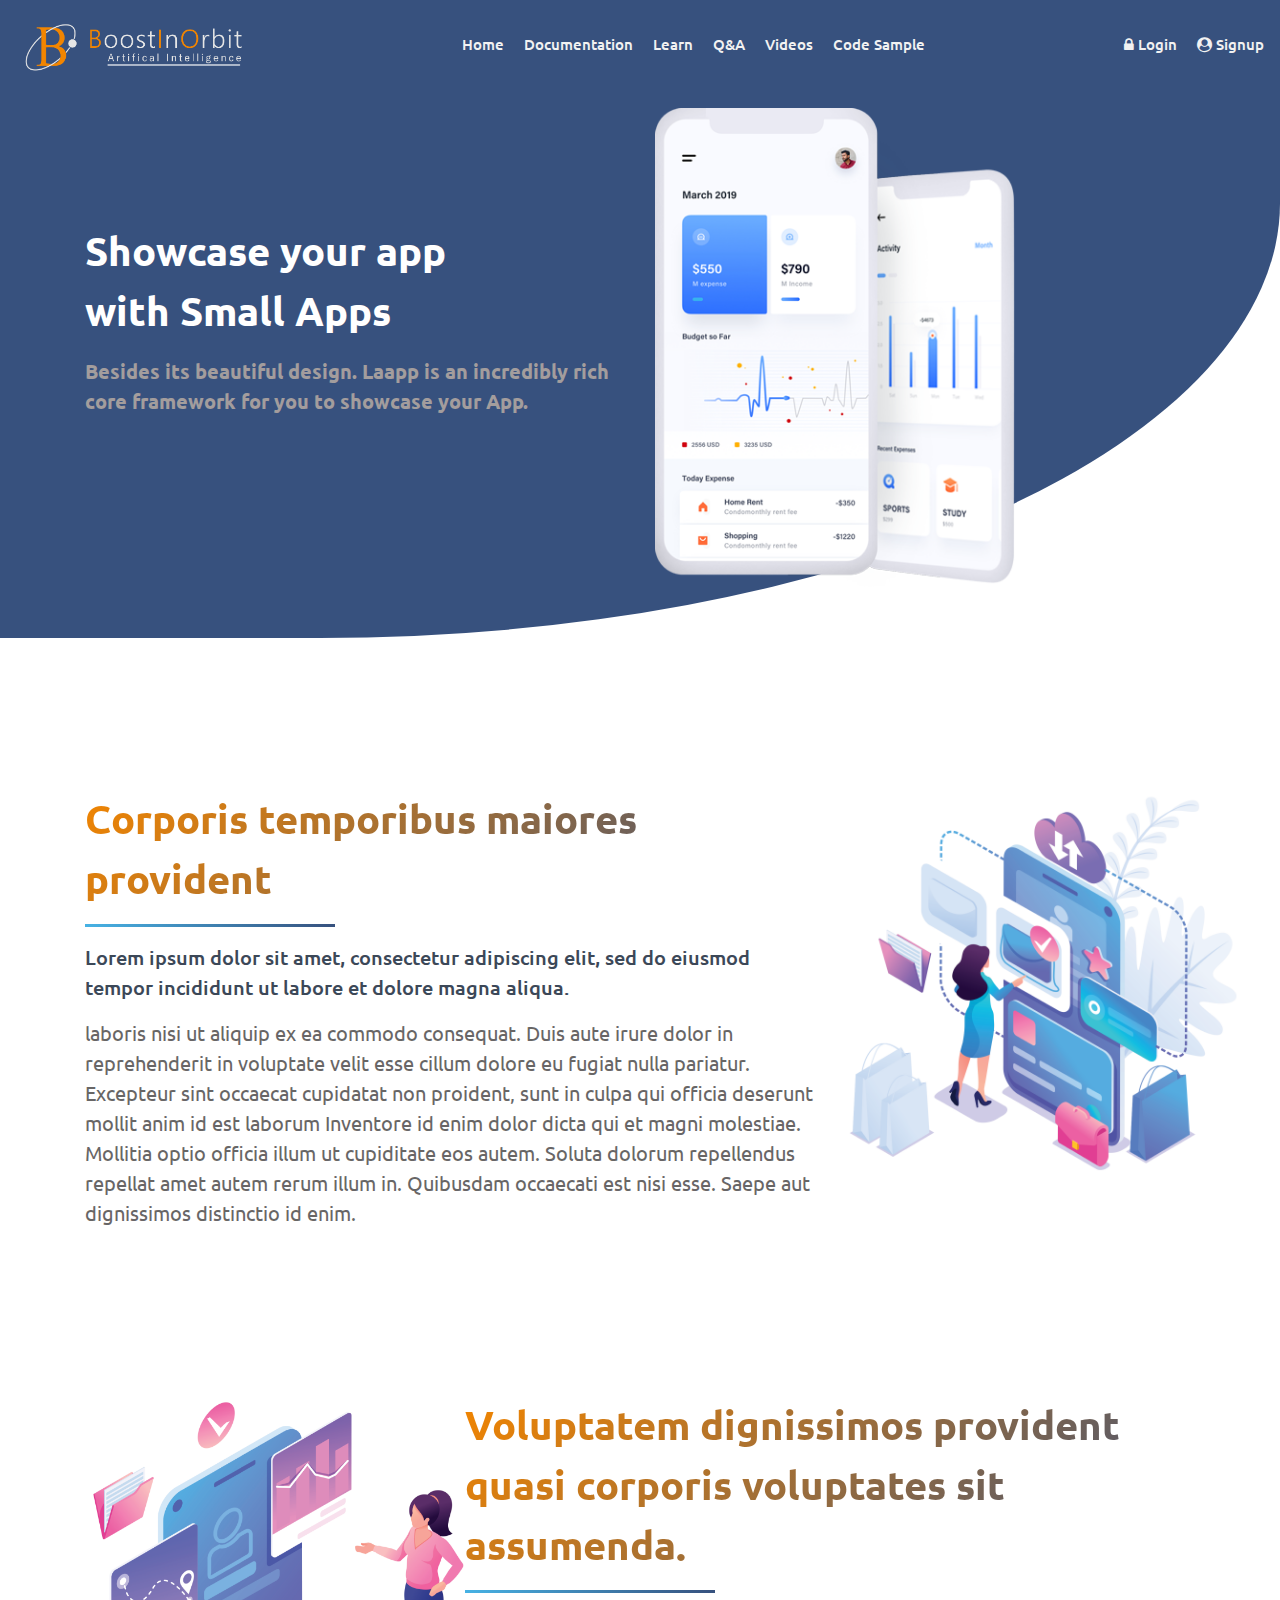
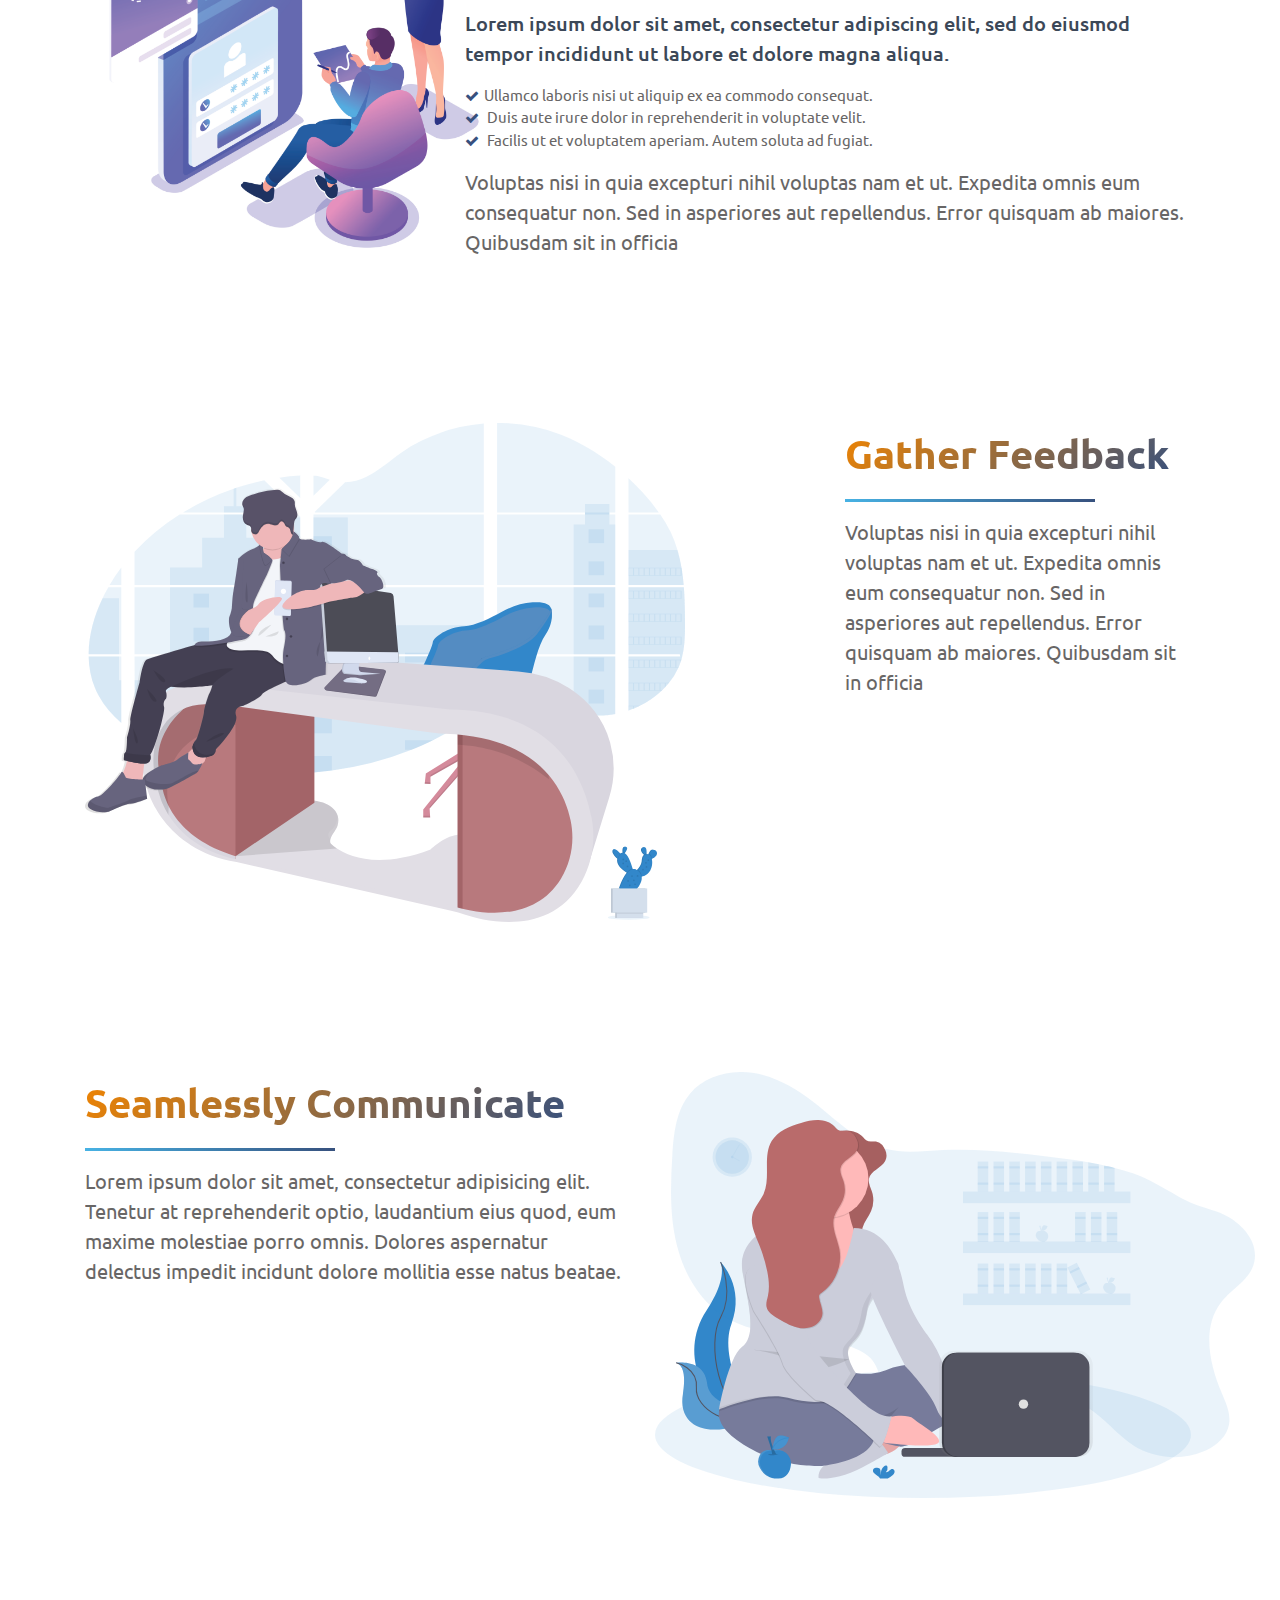
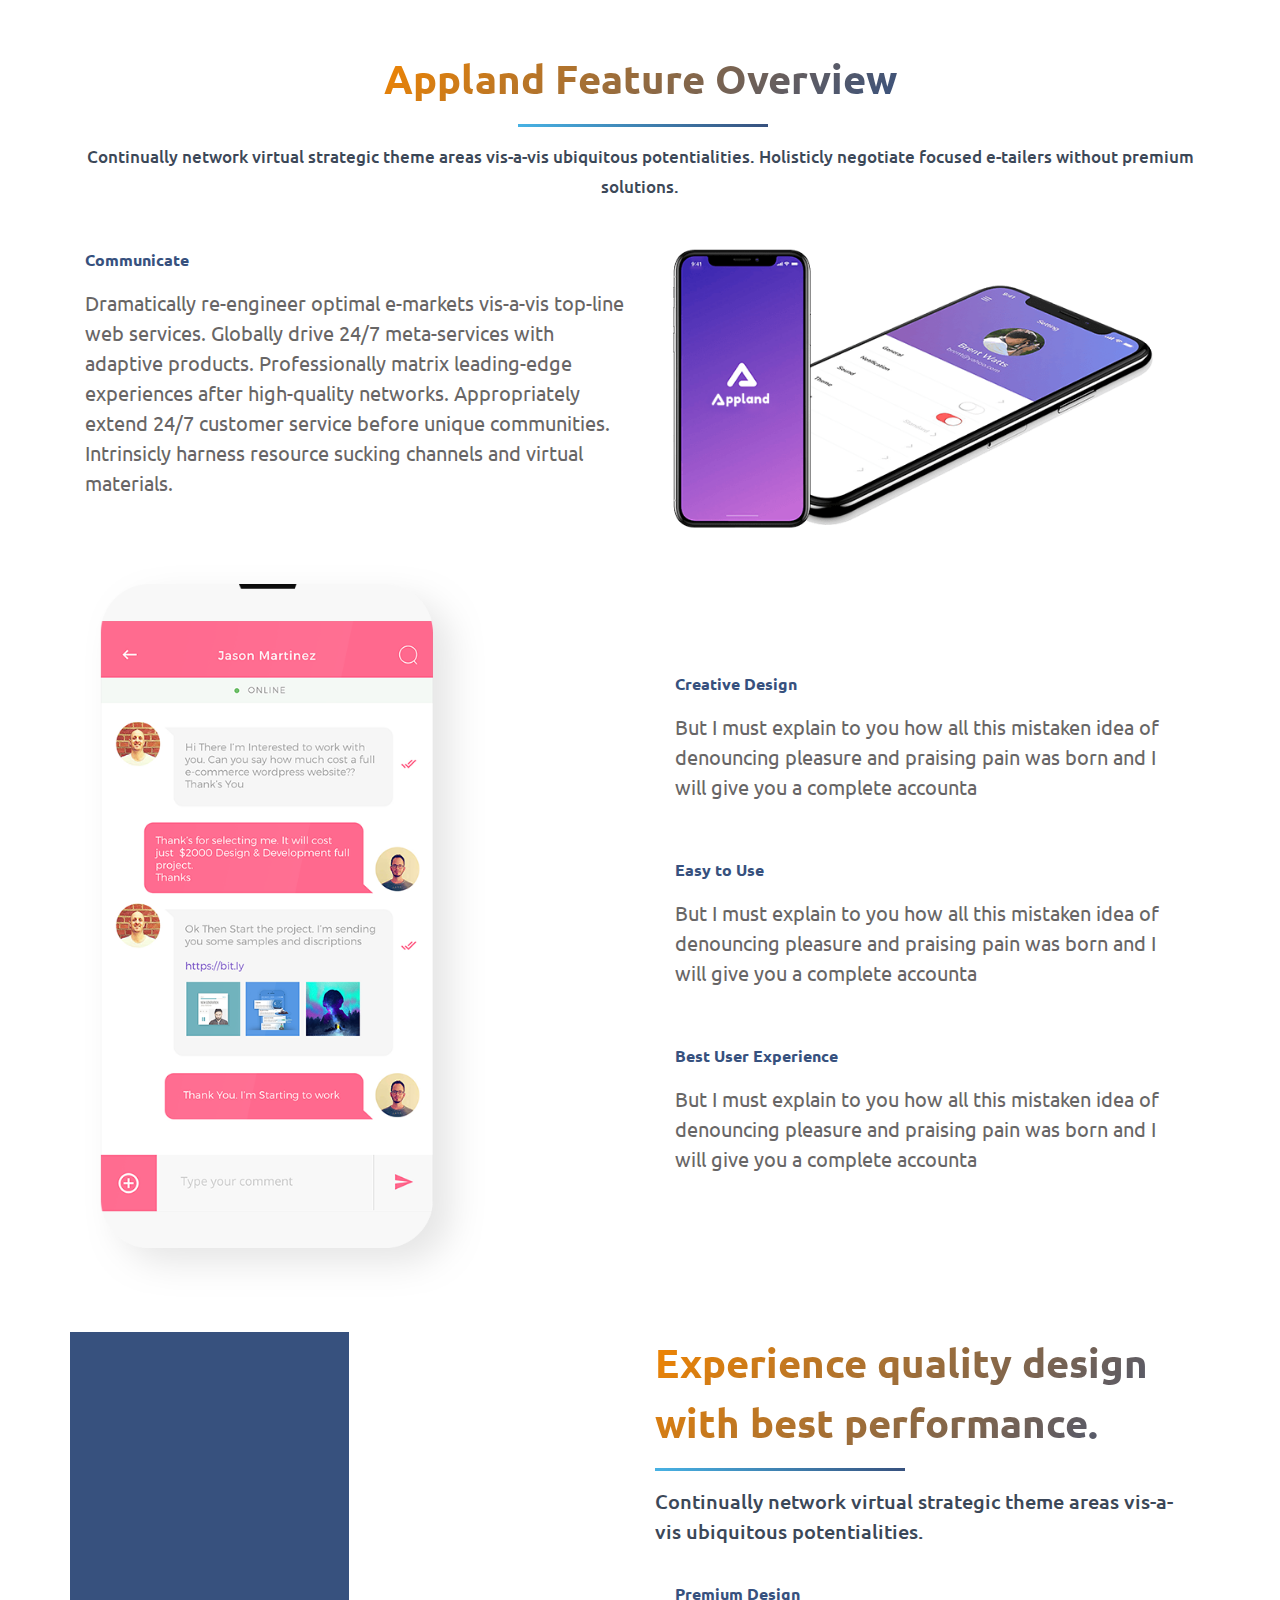
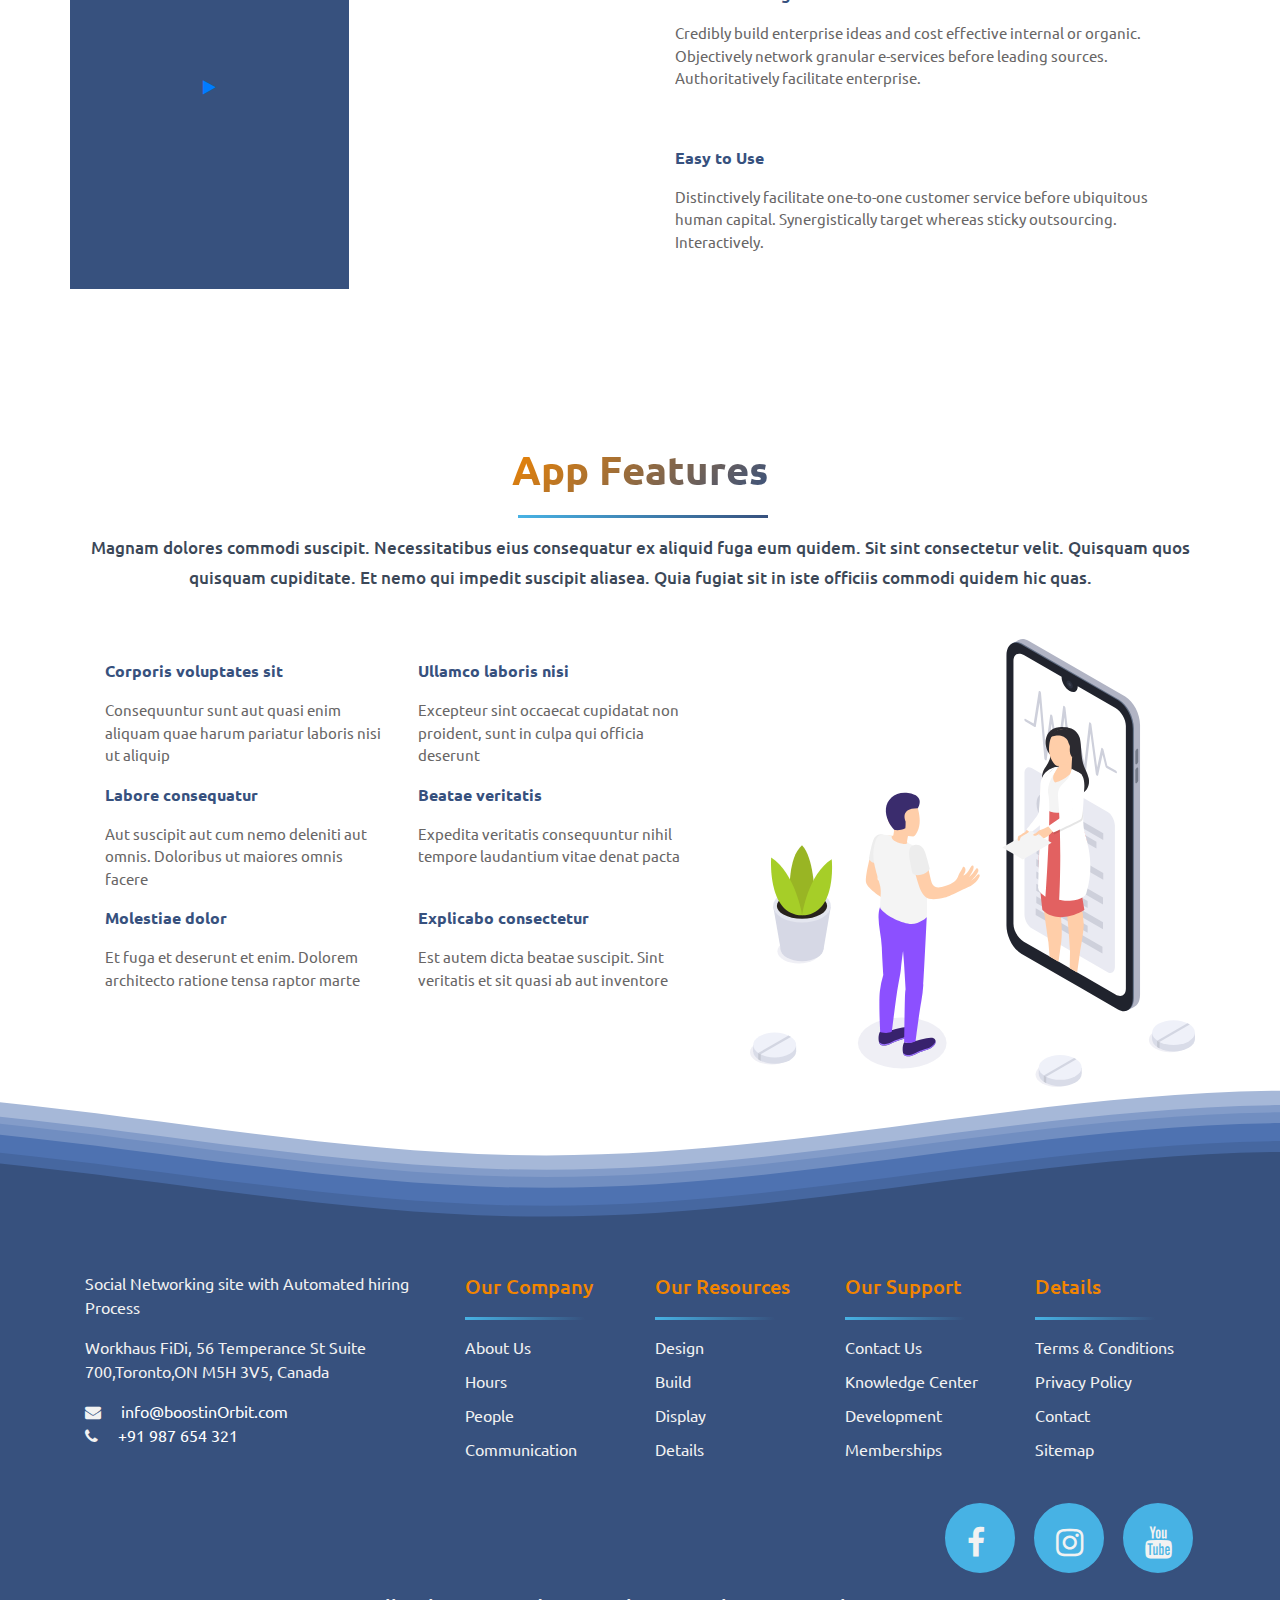
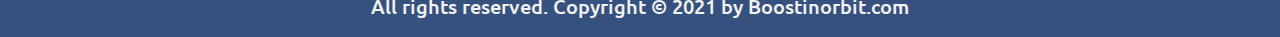
<file: main/twelnet.html>
<!DOCTYPE html>
<html lang="en">

<head>
    <meta charset="UTF-8">
    <meta http-equiv="X-UA-Compatible" content="IE=edge">
    <meta name="viewport" content="width=device-width, initial-scale=1.0">

    <title>BoostInOrbit | TwelnetApp</title>
    <link rel="icon" href="../images/icon-blue-bg.png" type="image/x-icon">
    <link rel="stylesheet" type="text/css" href="../css/custom/index.css">
    <link rel="stylesheet" type="text/css" href="../css/custom/developer.css">
    <link rel="stylesheet" type="text/css" href="../css/custom/twelnet.css">
    <link rel="preconnect" href="https://fonts.googleapis.com">
    <link rel="preconnect" href="https://fonts.gstatic.com" crossorigin>
    <link href="https://fonts.googleapis.com/css2?family=Ubuntu:wght@300&display=swap" rel="stylesheet">
    <link rel="stylesheet" href="https://maxcdn.bootstrapcdn.com/bootstrap/4.0.0/css/bootstrap.min.css">
    <link rel="stylesheet" href="https://stackpath.bootstrapcdn.com/font-awesome/4.7.0/css/font-awesome.min.css">
    <script src="https://code.jquery.com/jquery-3.2.1.slim.min.js"></script>
    <script src="https://cdnjs.cloudflare.com/ajax/libs/popper.js/1.12.9/umd/popper.min.js"></script>
    <script src="https://maxcdn.bootstrapcdn.com/bootstrap/4.0.0/js/bootstrap.min.js"></script>
    <!-- CSS only -->

</head>

<body>

    <!-- Header start -->

    <div class="fixed-top navbar navbar-expand-md navbar-light bg-dark">
        <a href="./index.html" class="navbar-brand">
            <img src="../images/logo.png" width="250px" alt="BoostInOrbit">
        </a>

        <!-- <p class="fwc_pa left-m-200 top-m-20 underline fs_pa "> TWELNET </p> -->

        <div class="collapse navbar-collapse" id="menu">
            <div class="navbar-nav ml-lg-auto">
                <a href="./index.html" class="fwc_pa  ">Home</a>
                <a href="#" class="fwc_pa left-m-20 ">Documentation</a>
                <a href="#" class="fwc_pa left-m-20 ">Learn</a>
                <a href="#" class="fwc_pa left-m-20 ">Q&A</a>
                <a href="#" class="fwc_pa left-m-20 ">Videos</a>
                <a href="#" class="fwc_pa left-m-20 ">Code Sample</a>
            </div>
            <div class="navbar-nav ml-auto">
                <a href="#" class="fwc_pa left-m-20 "><i class="fa fa-lock"></i> Login</a>
                <a href="#" class="fwc_pa left-m-20 "><i class="fa fa-user-circle"></i> Signup</a>
            </div>
        </div>
    </div>

    <!-- Header end -->

    <!--********************** START: Banner Section  ********************************** -->
    <section class="s_ds">
        <div class="container">
            <div class="row">
                <div class="col-md-6">
                    <p class="st_pa">Showcase your app <br>with Small Apps</p>
                    <p class="sd_pa">Besides its beautiful design. Laapp is an incredibly rich core framework for you to
                        showcase your App.</p>

                </div>
                <div class="col-md-6">
                    <img src="../images/mobile.png" class="s_i" style="width: 360px;">
                </div>
            </div>
        </div>
    </section>

    <!--********************** END: Banner Section  ********************************** -->

    <!-- ****************START: 1st Section ************************** -->
    <section class="top-m-section">
        <div class="container">
            <div class="row">
                <div class="col-md-8">
                    <p class="gradient">Corporis temporibus maiores provident</p>
                    <div class="separator"></div>

                    <p class="subt_pa">Lorem ipsum dolor sit amet, consectetur adipiscing elit, sed do eiusmod tempor
                        incididunt ut labore et dolore magna aliqua.</p>
                    <p class="d_pa"> laboris nisi ut aliquip ex ea commodo consequat. Duis aute irure dolor in
                        reprehenderit in voluptate velit esse cillum dolore eu fugiat nulla pariatur. Excepteur sint
                        occaecat cupidatat non proident, sunt in culpa qui officia deserunt mollit anim id est laborum

                        Inventore id enim dolor dicta qui et magni molestiae. Mollitia optio officia illum ut cupiditate
                        eos autem. Soluta dolorum repellendus repellat amet autem rerum illum in. Quibusdam occaecati
                        est nisi esse. Saepe aut dignissimos distinctio id enim.
                    </p>


                </div>
                <div class="col-md-4">
                    <img src="../images/details-2.png" style="width: 400px;">
                </div>


            </div>
        </div>
    </section>

    <!-- ****************END: 1st Section ************************** -->

    <!-- ****************START: 2nd Section ************************** -->
    <section class="top-m-section">
        <div class="container">
            <div class="row">


                <div class="col-md-4">
                    <img src="../images/details-11.png" style="width: 400px;">
                </div>

                <div class="col-md-8">
                    <p class="gradient">Voluptatem dignissimos provident quasi corporis voluptates sit assumenda.</p>
                    <div class="separator"></div>

                    <p class="subt_pa">Lorem ipsum dolor sit amet, consectetur adipiscing elit, sed do eiusmod tempor
                        incididunt ut labore et dolore magna aliqua.</p>
                    <ul class="check d_p" style="list-style:none;">
                        <li><i class="fa fa-check "></i>Ullamco laboris nisi ut aliquip ex ea commodo consequat.
                        </li>
                        <li><i class="fa fa-check"></i> Duis aute irure dolor in reprehenderit in voluptate velit.</li>
                        <li><i class="fa fa-check"></i> Facilis ut et voluptatem aperiam. Autem soluta ad fugiat.</li>
                    </ul>
                    <p class="d_pa">Voluptas nisi in quia excepturi nihil voluptas nam et ut. Expedita omnis eum
                        consequatur non. Sed in asperiores aut repellendus. Error quisquam ab maiores. Quibusdam sit in
                        officia
                    </p>
                </div>
            </div>
        </div>
    </section>

    <!-- ****************END: 2nd Section ************************** -->

    <!-- ****************START: 3rd Section ************************** -->
    <section class="top-m-section">
        <div class="container">
            <div class="row">


                <div class="col-md-8">
                    <img src="../images/undraw_svg_3.svg" style="width: 600px;">
                </div>

                <div class="col-md-4">
                    <p class="gradient">Gather Feedback</p>
                    <div class="separator"></div>
                    <p class="d_pa">Voluptas nisi in quia excepturi nihil voluptas nam et ut. Expedita omnis eum
                        consequatur non. Sed in asperiores aut repellendus. Error quisquam ab maiores. Quibusdam sit in
                        officia
                    </p>
                </div>
            </div>
        </div>
    </section>

    <!-- ****************END: 3rd Section ************************** -->
    <!-- ****************START: 4th Section ************************** -->
    <section class="top-m-section">
        <div class="container">
            <div class="row">
                <div class="col-md-6">
                    <p class="gradient">Seamlessly Communicate</p>
                    <div class="separator"></div>
                    <p class="d_pa">Lorem ipsum dolor sit amet, consectetur adipisicing elit. Tenetur at reprehenderit
                        optio, laudantium eius quod, eum maxime molestiae porro omnis. Dolores aspernatur delectus
                        impedit incidunt dolore mollitia esse natus beatae.
                    </p>
                </div>
                <div class="col-md-6">
                    <img src="../images/undraw_svg_2.svg" style="width: 600px;">
                </div>
            </div>
        </div>
    </section>

    <!-- ****************END: 4th Section ************************** -->

    <!-- ****************START: 5th section *************************-->

    <section class="top-m-section">
        <div class="container">

            <div class="section-title">
                <P class="gradient ">Appland Feature Overview</P>
                <div class="separator center-m-h-39"></div>

                <p class="subt_pa" style="font-size: 17px;">Continually network virtual strategic theme areas vis-a-vis
                    ubiquitous potentialities. Holisticly negotiate focused e-tailers without premium solutions.
            </div>

            <div class="row">

                <div class="col-md-6">
                    <p class="fhc_pa">Communicate</p>

                    <p class="d_pa">Dramatically re-engineer optimal e-markets vis-a-vis top-line web services. Globally
                        drive 24/7 meta-services with adaptive products. Professionally matrix leading-edge experiences
                        after high-quality networks. Appropriately extend 24/7 customer service before unique
                        communities. Intrinsicly harness resource sucking channels and virtual materials.
                    </p>
                </div>
                <div class="col-md-6">
                    <img src="../images/microsoft.png" style="width: 500px;">
                </div>
            </div>
        </div>
    </section>


    <!-- ****************END:: 5th section *************************-->

    <!-- ****************START: 6th section *************************-->


    <section class="top-m">
        <div class="container">
            <div class="row">


                <div class="col-md-6">
                    <img src="../images/iphone-feature.png" style="width: 400px;">
                </div>

                <div class="col-lg-6 col-md-10 m-md-auto align-self-center ml-auto">

                    <!-- About 01 -->

                    <div class="content">
                        <p class="fhc_pa">Creative Design</p>
                        <p class="d_pa">But I must explain to you how all this mistaken idea of denouncing pleasure and
                            praising pain was born and I will give you a complete accounta</p>
                    </div>

                    <!-- About 02 -->

                    <div class="content active">
                        <p class="fhc_pa">Easy to Use</p>
                        <p class="d_pa">But I must explain to you how all this mistaken idea of denouncing pleasure and
                            praising pain was born and I will give you a complete accounta</p>
                    </div>

                    <!-- About 03 -->

                    <div class="content">
                        <p class="fhc_pa">Best User Experience</p>
                        <p class="d_pa">But I must explain to you how all this mistaken idea of denouncing pleasure and
                            praising pain was born and I will give you a complete accounta</p>
                    </div>

                </div>
            </div>
        </div>



    </section>


    <!--************************ END: 6th section **************************-->

    <!--************************ START:7th Section ************************** -->
    <section class="top-m">
        <div class="container">
            <div class="row">


                <div class="col-md-6">

                    <div class="video-main overlay">
                        <!-- Video Animation -->
                        <div class="promo-video">
                            <div class="waves-block">
                                <div class="waves wave-1"></div>
                                <div class="waves wave-2"></div>
                                <div class="waves wave-3"></div>
                            </div>
                        </div>
                        <!--/ End Video Animation -->
                        <div class="video-play">
                            <a href="https://www.youtube.com/watch?v=pqT7BKkgoUw"
                                class="video video-popup mfp-iframe"><i class="fa fa-play"></i></a>
                        </div>
                    </div>
                </div>

                <div class="col-md-6 m-md-auto align-self-center ml-auto">
                    <div>
                        <p class="gradient">Experience quality design with best performance.</p>
                        <div class="separator"></div>
                        <p class="subt_pa">Continually network virtual strategic theme areas vis-a-vis ubiquitous
                            potentialities.
                        </p>
                    </div>

                    <!-- About 01 -->

                    <div class="content">
                        <P class="fhc_pa">Premium Design</P>
                        <p class="d_p">Credibly build enterprise ideas and cost effective internal or organic.
                            Objectively network granular e-services before leading sources. Authoritatively facilitate
                            enterprise.</p>
                    </div>
                    <!-- About 02 -->
                    <div class="content">
                        <P class="fhc_pa">Easy to Use</P>
                        <p class="d_p">Distinctively facilitate one-to-one customer service before ubiquitous human
                            capital. Synergistically target whereas sticky outsourcing. Interactively.</p>
                    </div>


                </div>
            </div>
        </div>


        <!--************************ END:7th Section ************************** -->

        <!--************************ START:8th Section ************************ -->


        <section class="top-m-section">
            <div class="container">

                <div class="section-title">
                    <P class="gradient ">App Features</P>
                    <div class="separator center-m-h-39"></div>

                    <p class="subt_pa" style="font-size: 17px;">Magnam dolores commodi suscipit. Necessitatibus eius
                        consequatur ex
                        aliquid fuga eum quidem. Sit sint consectetur velit. Quisquam quos quisquam cupiditate. Et nemo
                        qui impedit suscipit aliasea. Quia fugiat sit in iste officiis commodi quidem hic quas.</p>
                </div>

                <div class="row">
                    <div class="col-xl-7 ">
                        <div class="content d-flex flex-column justify-content-center">
                            <div class="row">
                                <div class="col-md-6">
                                    <i class="bx bx-receipt"></i>
                                    <p class="fhc_pa">Corporis voluptates sit</p>

                                    <p class="d_p">Consequuntur sunt aut quasi enim aliquam quae harum pariatur laboris
                                        nisi ut
                                        aliquip</p>
                                </div>
                                <div class="col-md-6">
                                    <i class="bx bx-cube-alt"></i>
                                    <p class="fhc_pa">Ullamco laboris nisi</p>
                                    <p class="d_p">Excepteur sint occaecat cupidatat non proident, sunt in culpa qui
                                        officia
                                        deserunt</p>
                                </div>
                                <div class="col-md-6 ">
                                    <i class="bx bx-images"></i>
                                    <p class="fhc_pa">Labore consequatur</p>
                                    <p class="d_p">Aut suscipit aut cum nemo deleniti aut omnis. Doloribus ut maiores
                                        omnis facere
                                    </p>
                                </div>
                                <div class="col-md-6 ">
                                    <i class="bx bx-shield"></i>
                                    <p class="fhc_pa">Beatae veritatis</p>
                                    <p class="d_p">Expedita veritatis consequuntur nihil tempore laudantium vitae denat
                                        pacta</p>
                                </div>
                                <div class="col-md-6 ">
                                    <i class="bx bx-atom"></i>
                                    <p class="fhc_pa">Molestiae dolor</p>
                                    <p class="d_p">Et fuga et deserunt et enim. Dolorem architecto ratione tensa raptor
                                        marte</p>
                                </div>
                                <div class="col-md-6 ">
                                    <i class="bx bx-id-card"></i>
                                    <p class="fhc_pa">Explicabo consectetur</p>
                                    <p class="d_p">Est autem dicta beatae suscipit. Sint veritatis et sit quasi ab aut
                                        inventore</p>
                                </div>
                            </div>
                        </div>
                    </div>
                    <div class="image col-xl-5 ">
                        <img src="../images/features.svg" class="img-fluid" alt="">
                    </div>
                </div>

            </div>
        </section>

        <!--************************ END:8th Section ************************** -->

        <!-- *********************************START : footer  Section ****************************** -->
        <div>
            <svg class="waves" xmlns="https://www.w3.org/2000/svg" xmlns:xlink="https://www.w3.org/1999/xlink"
                viewBox="0 24 150 40" preserveAspectRatio="none" shape-rendering="auto">
                <defs>
                    <path id="surge-animation"
                        d="M-160 44c30 0 58-18 88-18s 58 18 88 18 58-18 88-18 58 18 88 18 v44h-352z">
                    </path>
                </defs>
                <g class="surge-waves">
                    <use xlink:href="#surge-animation" x="48" y="-1" fill="#a6b8d8"></use>
                    <use xlink:href="#surge-animation" x="48" y="3" fill="#839cc9"></use>
                    <use xlink:href="#surge-animation" x="48" y="5" fill="#718ec1"></use>
                    <use xlink:href="#surge-animation" x="48" y="8" fill="#4e72b1"></use>
                    <use xlink:href="#surge-animation" x="48" y="13" fill="#4667a0"></use>
                    <use xlink:href="#surge-animation" x="48" y="16" fill="#37517e"></use>
                </g>
            </svg>
        </div>

        <section>

            <footer class=" footer-color">
                <hr class="horizontal dark mb-5">
                <div class="container">
                    <div class=" row">
                        <div class="col-md-4 mb-4 ms-auto">

                            <div class="fwc_pa">
                                <p>Social Networking site with Automated hiring Process</p>

                                <p>Workhaus FiDi, 56 Temperance St Suite
                                    700,Toronto,ON M5H 3V5, Canada</p>

                            </div>
                            <div class="email">
                                <span class="fa fa-envelope fwc_pa"></span>
                                <span class="text text-white ml-3"> info@boostinOrbit.com</span>
                            </div>
                            <div class="phone ">
                                <span class="fa fa-phone fwc_pa"></span>
                                <span class="text text-white ml-3"> +91 987 654 321</span>
                            </div>
                        </div>
                        <div class="col-md-2 col-sm-6 col-6 mb-4">
                            <div>
                                <p class="subtf_pa fcfh">Our Company</p>
                                <div class="separator-f"></div>
                                <ul class="flex-column" style="list-style:none;">
                                    <li>
                                        <a class=" fwc_pa " href=" #" target="_blank">
                                            About Us
                                        </a>
                                    </li>
                                    <li class="top-m-10">
                                        <a class="fwc_pa top-m-10" href="#" target="_blank">
                                            Hours
                                        </a>
                                    </li>
                                    <li class="top-m-10">
                                        <a class="fwc_pa" href="#" target="_blank">
                                            People
                                        </a>
                                    </li>
                                    <li class="top-m-10">
                                        <a class="fwc_pa" href="#" target="_blank">
                                            Communication
                                        </a>
                                    </li>
                                </ul>
                            </div>
                        </div>
                        <div class="col-md-2 col-sm-6 col-6 mb-4">
                            <div>
                                <p class="subtf_pa fcfh">Our Resources</p>
                                <div class="separator-f"></div>
                                <ul class="flex-column" style="list-style:none;">
                                    <li class="nav-item">
                                        <a class="fwc_pa" href="#" target="_blank">
                                            Design
                                        </a>
                                    </li>
                                    <li class="top-m-10">
                                        <a class="fwc_pa" href="#" target="_blank">
                                            Build
                                        </a>
                                    </li>
                                    <li class="top-m-10">
                                        <a class="fwc_pa" href="#" target="_blank">
                                            Display
                                        </a>
                                    </li>
                                    <li class="top-m-10">
                                        <a class="fwc_pa" href="#" target="_blank">
                                            Details
                                        </a>
                                    </li>
                                </ul>
                            </div>
                        </div>
                        <div class="col-md-2 col-sm-6 col-6 mb-4">
                            <div>
                                <p class="subtf_pa fcfh">Our Support</p>
                                <div class="separator-f"></div>
                                <ul class="flex-column" style="list-style:none;">
                                    <li>
                                        <a class="fwc_pa" href="#" target="_blank">
                                            Contact Us
                                        </a>
                                    </li>
                                    <li class="top-m-10">
                                        <a class="fwc_pa" href="#" target="_blank">
                                            Knowledge Center
                                        </a>
                                    </li>
                                    <li class="top-m-10">
                                        <a class="fwc_pa" href="#" target="_blank">
                                            Development
                                        </a>
                                    </li>
                                    <li class="top-m-10">
                                        <a class="fwc_pa" href="#" target="_blank">
                                            Memberships
                                        </a>
                                    </li>
                                </ul>
                            </div>
                        </div>
                        <div class="col-md-2 col-sm-6 col-6 mb-4 me-auto">
                            <div>
                                <p class="subtf_pa fcfh ">Details</p>
                                <div class="separator-f"></div>
                                <ul class="flex-column" style="list-style:none;">
                                    <li class="">
                                        <a class="fwc_pa" href="#" target="_blank">
                                            Terms &amp; Conditions
                                        </a>
                                    </li>
                                    <li class="top-m-10 ">
                                        <a class="fwc_pa" href="#" target="_blank">
                                            Privacy Policy
                                        </a>
                                    </li>
                                    <li class="top-m-10">
                                        <a class="fwc_pa" href="#" target="_blank">
                                            Contact
                                        </a>
                                    </li>
                                    <li class="top-m-10">
                                        <a class="fwc_pa" href="#" target="_blank">
                                            Sitemap
                                        </a>
                                    </li>
                                </ul>
                            </div>
                        </div>

                        <ul class="unfeat-list ml-auto" style="list-style:none ;">
                            <li>
                                <div class="icon fi-color ">
                                    <a href="https://www.facebook.com/" target="_blank"
                                        class="fwc_pa fwcwb-ahp left-m-7"><i class="fa fa-facebook"
                                            aria-hidden="true"></i></a>

                                </div>
                                <div class="icon fi-color">
                                    <a href="https://www.instagram.com/" target="_blank"
                                        class="fwc_pa fwcwb-ahp left-m-7"><i class="fa fa-instagram"
                                            aria-hidden="true"></i></a>
                                </div>
                                <div class="icon fi-color">
                                    <a href="https://www.youtube.com/" target="_blank"
                                        class="fwc_pa fwcwb-ahp left-m-7"><i class="fa fa-youtube"
                                            aria-hidden="true"></i></a>
                                </div>

                            </li>
                        </ul>


                        <div class="col-12">
                            <div class="text-center">
                                <p class="subtf_pa fwc_pa">
                                    All rights reserved. Copyright © 2021 by Boostinorbit.com
                                </p>
                            </div>
                        </div>
                    </div>
                </div>
            </footer>
        </section>


        <!-- *********************************END : footer  Section ****************************** -->

</body>

</html>
</file>
<file: css/custom/index.css>
* {
    margin: 0;
    padding: 0;
}

/* *******************************************Resusable************************************************** */

.underline {

    text-decoration-line: underline !important;

    /* text-shadow: 1px 1px; */
}

.gradient {
    background-image: linear-gradient(135deg, #f28500 0%, #37517e 100%);
    display: inline-block;
    font-weight: bold;
    -webkit-background-clip: text;
    -webkit-text-fill-color: transparent;
    /* margin-top: 30%; */
    font-size: 40px;
}

.underline-gradient {
    background-image: linear-gradient(135deg, #f28500 0%, #37517e 100%);
    text-decoration-line: underline;
    text-decoration-style: solid;
}


.top-m-section {
    margin-top: 150px;
}

.bottom-m-10 {
    margin-bottom: 10;
}


.bottom-m-100 {
    margin-bottom: 100 !important;
}


.top-m {
    margin-top: 35px;
}


.top-m-10 {
    margin-top: 10px;
}

.top-m-20 {
    margin-top: 20px;
}

.top-m-50 {
    margin-top: 50px;
}

.top-m-100 {
    margin-top: 100px !important;
}


.left-m-10 {
    margin-left: 10px !important;
}

.left-m-20 {
    margin-left: 20px !important;
}

.left-m-7 {
    margin-left: 7px !important;
}

.left-m-40 {
    margin-left: 40px !important;
}

.left-m-50 {
    margin-left: 50px !important;
}

.left-m-60 {
    margin-left: 60px !important;
}

.left-m-120 {
    margin-left: 120px !important;
}

.left-m-200 {
    margin-left: 200px !important;
}

.left-m-100 {
    margin-left: 100px !important;
}

.left-rev-m-50 {
    margin-left: -50px !important;
}

.right-m {
    margin-right: 100px !important;
}

.center-m-h-35 {
    /* center margin horizontal */
    margin-left: 35%;
}

.center-m-v-15 {
    /* center margin verticle */
    margin-top: 15%;
}

.section-c {
    background-color: #fff4e6;
}

.circle {
    border: 2px solid #37517e;
    border-radius: 50%;
    width: 70px;
    height: 70px;
    position: relative;
    float: left;
    background-color: #37517e;
}


.hf_bf,
/* header footer background font  */
div.navbar {
    background-color: #37517e !important;
    color: #f2f2f2 !important;
    font-weight: 500 !important;
    font-size: 15px !important;
    /* font-family: 'Franklin Gothic Medium', 'Arial Narrow', Arial, sans-serif */
}

p.hf_bf:hover,
a:hover {
    color: #47b2e4 !important;
    transform: scale(1.1);

}


.fs_pa {
    font-size: larger;
    font-weight: bold !important;
}

.fcfh {
    /* font color for headlines*/
    color: #f28500;
}

.fwcwb-ahp {
    /* font white color with bold on a, h, p */
    text-decoration: none;
    color: #47b2e4;
    font-weight: bold;
    font-size: 200%;

}

.fwc_pa,
.dropdown-toggle {
    /* font white color on p and a */
    text-decoration: none;
    color: #f2f2f2;

}

.fhc_pa {
    /* font header color on p and a */
    text-decoration: none;
    color: #37517e;
    font-weight: bold;

}


.active {
    color: #47b2e4 !important;
}

ul.ih_hpa {
    /* inline header on h, p and a */
    margin: 0;
    padding: 0;
    display: flex;
    list-style: none;
    align-items: center;

}


.s_ds {
    /* slider on div, section */
    background-color: #37517e;
    height: 90%;
    width: 100%;
    margin-top: 4.5%;


}


.st_pa {
    /* slider title on p, a */
    color: #fff;
    text-decoration: none;
    font-size: 40px;
    margin-top: 30%;
    font-weight: bold;
}

.sd_pa {
    /* slider description on p, a */
    color: #a39d9d;
    text-decoration: none;
    font-size: 20px;
    font-weight: bold;

}

.s_i {
    /* slider on image*/
    margin-top: 50px;
    margin-bottom: 50px;
    width: 100%
}


.t_ds {
    /*title on div, section */
    /* height: 90%;
    width: 100%; */
}



.subt_pa {
    /* subtitle title on p, a */
    position: relative;
    color: #3c4858;
    font-size: 20px;
    line-height: 30px;
    font-weight: 500;
}

.subtd_pa {
    /* subtitle description on p, a */
    color: #686666;
    font-size: 20px;
    margin-top: 30%;


}

.d_pa {
    /* description on p, a */
    color: #686666;
    text-decoration: none;
    font-size: 20px;
    overflow: hidden;

}

.icon {
    padding: 15px;
}

.bi-color {
    /* Body fs color */
    background-color: #37517e;
}

.fi-color {
    /* footer icon color */
    background-color: #47b2e4;
}

div.icon .fa:hover {
    color: #37517e !important;
}

/* ****************************************START CSS: 3rd  Section **********************  */


.unfeat-list li .icon {
    border: 2px solid #37517e;
    border-radius: 50%;
    width: 74px;
    height: 74px;
    position: relative;
    float: left;
    margin-right: 15px;
    /* background-color: #37517e; */


}

/* ****************************************END CSS: 3rd Section **********************  */
/* ****************************************START CSS: 4rd Section **********************  */
.s_img {

    margin-bottom: 50px;
    width: 67%
}


.separator {
    margin-bottom: 15px;
    position: relative;
    width: 250px;
    height: 3px;
    background: linear-gradient(to left, #37517e 0%, #47b2e4 100%);

}

.separator-f {
    margin-bottom: 15px;
    position: relative;
    width: 120px;
    height: 3px;
    /* background: linear-gradient(135deg, #f28500 0%, #37517e 100%); */
    background: linear-gradient(to left, #37517e 0%, #47b2e4 100%);


}



.icon-img {
    vertical-align: middle;
    width: 39px;
    border-style: none;
}




/* ****************************************END CSS: 4rd Section **********************  */



/* *****************************************Header CSS Start ************************************************/




/* ****************************************dropdown CSS start ***********************************************/

/* ******************************************dropdown CSS END ***********************************************/


/* footer****************************** */
.footer-color {
    background: #37517e;
    background: #47b2e4(0, 0, 0, 1.0);
    background-size: 550% 450%;
}

.fi-c {
    /* footer icon color */
    background-color: #47b2e4 !important;
}

.subtf_pa {
    /* subtitle title on p, a */
    position: relative;
    /* color: #fff; */
    font-size: 20px;
    line-height: 30px;
    list-style: none;
    font-weight: 500;
}

.sm-icon {
    height: 10vh;
    text-decoration: none;
}

/********************************************************************** wave CSS Start ********************* */


.waves {
    position: relative;
    width: 100%;
    height: 16vh;
    margin-bottom: -30px;
    min-height: 100px;
    max-height: 150px;
}

.waves.waves-sm {
    height: 50px;
    min-height: 50px;
}

.waves.no-animation .surge-waves>use {
    animation: none;
}

.wave-rotate {
    transform: rotate(180deg);
}

/* ************************************wave-animation ******************************************************** */
.surge-waves>use {
    animation: move-forever 40s cubic-bezier(0.55, 0.5, 0.45, 0.5) infinite;
}

.surge-waves>use:nth-child(1) {
    animation-delay: -2s;
    animation-duration: 11s;
}

.surge-waves>use:nth-child(2) {
    animation-delay: -4s;
    animation-duration: 13s;
}

.surge-waves>use:nth-child(3) {
    animation-delay: -3s;
    animation-duration: 15s;
}

.surge-waves>use:nth-child(4) {
    animation-delay: -4s;
    animation-duration: 20s;
}

.surge-waves>use:nth-child(5) {
    animation-delay: -4s;
    animation-duration: 25s;
}

.surge-waves>use:nth-child(6) {
    animation-delay: -3s;
    animation-duration: 30s;
}

@keyframes move-forever {
    0% {
        transform: translate3d(-90px, 0, 0);
    }

    100% {
        transform: translate3d(85px, 0, 0);
    }
}





/* Header CSS End */
/* dropdown start */

.menu-large {
    position: static !important;
}

.megamenu {
    padding: 20px 20px;
    width: 100%;
}

.megamenu>div>li>ul {
    padding: 0;
    margin: 0;
}

.megamenu>div>li>ul>li {
    list-style: none;
}

.megamenu>div>li>ul>li>a {
    display: block;
    padding: 3px 20px;
    clear: both;
    font-weight: normal;
    line-height: 1.428571429;
    white-space: normal;

}

.megamenu>div>li>ul>li>a:hover,
.megamenu>div>li>ul>li>a:focus {
    text-decoration: none;
    color: #47b2e4;
    background-color: #f5f5f5;
}

.megamenu.disabled>a,
.megamenu.disabled>a:hover,
.megamenu.disabled>a:focus {
    color: #999999;
}

.megamenu.disabled>a:hover,
.megamenu.disabled>a:focus {
    text-decoration: none;
    background-color: transparent;
    background-image: none;
    filter: progid: DXImageTransform.Microsoft.gradient(enabled=false);
    cursor: not-allowed;
}

.megamenu.dropdown-header {
    color: #428bca;
    font-size: 18px;
}

@media (max-width: 768px) {
    .megamenu {
        margin-left: 0;
        margin-right: 0;
    }

    .megamenu>li {
        margin-bottom: 30px;
    }

    .megamenu>li:last-child {
        margin-bottom: 0;
    }

    .megamenu.dropdown-header {
        padding: 3px 15px !important;
    }

    .navbar-nav .open .dropdown-menu .dropdown-header {
        color: #428bca;
    }
}

.logo {
    width: 20%;
    display: flex;
    justify-content: center;
    align-items: center;
}

.logo img {
    width: 33%;
    border-radius: 50px;
    border: 3px solid white;
}

.row {
    margin-left: 10%;
    margin-right: 10%;
}

/* dropdown end */
</file>
<file: css/custom/developer.css>
.bifl img {
    /* banner image float left */
    width: 50%;
    float: left;
}


.fs-ap {
    font-size: 100%;
}

.height-100 {
    height: 100%;

}

.padding-bottom-110 {
    padding-bottom: 110px;
}

.padding-bottom-20 {
    padding-bottom: 20px;
}

.btext-color {
    /* banner text color */
    color: azure;
}

.bkg {
    background-image: url(../../images/backimage3.jpg);
    /* -webkit-transform: scaleX(-1); */
    /* transform: scaleX(-1); */
}
</file>
<file: css/custom/twelnet.css>
* {
    margin: 0;
    padding: 0;
    font-family: 'Ubuntu', sans-serif;
}

.s_ds {
    border-bottom-left-radius: 0%;
    border-bottom-right-radius: 75%;



}

.st_pa {
    /* slider title on p, a */
    color: #fff;
    text-decoration: none;
    font-size: 40px;
    margin-top: 30%;
    font-weight: bold;
}

.sd_pa {
    /* slider description on p, a */
    color: #a39d9d;
    text-decoration: none;
    font-size: 20px;
    font-weight: bold;

}

.s_i {
    /* slider on image*/
    margin-top: 50px;
    margin-bottom: 50px;
    width: 100%
}




.check li i {
    font-size: 14px;
    padding-right: 5px;
    color: #37517e;
    line-height: 0;
}

.content {
    padding: 20px;
    /* border: 2px solid #37517e; */
    background: #fff;
    /* display: flex; */

}

.video-main {
    position: absolute;
    width: 49%;
    height: 100%;
    /* background-image: url(front_bone/images/testimonials-bg.jpg); */
    background-color: #37517e;
    background-repeat: no-repeat;
    background-size: cover;
    background-position: center;
    text-align: center;
    left: 0;
}

.section-title {
    text-align: center;
    padding-bottom: 30px;
}

.d_p {
    color: #686666;
    text-decoration: none;
    font-size: 15px;
    overflow: hidden;
}

.center-m-h-39 {
    margin-left: 39%;
}


.content .icon-box i {
    font-size: 48px;
    float: left;
    color: #5777ba;
}
</file>
